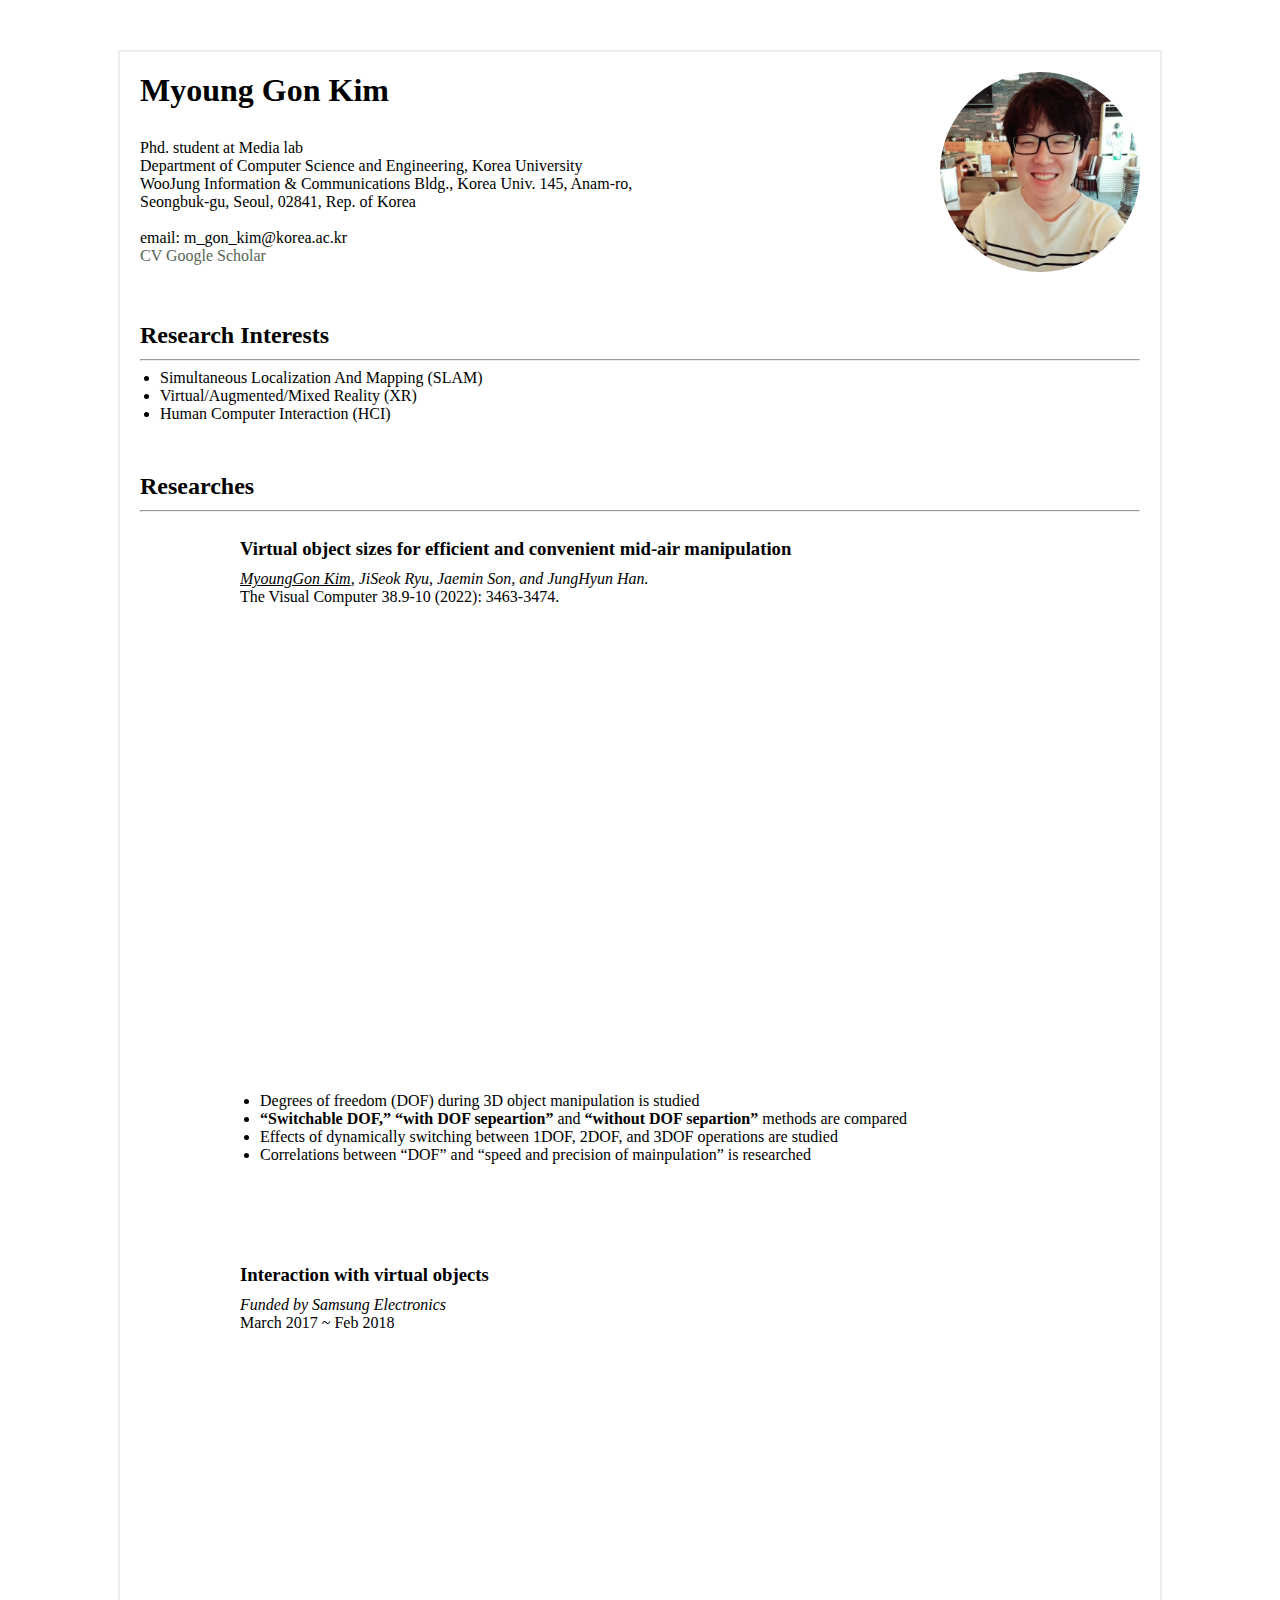
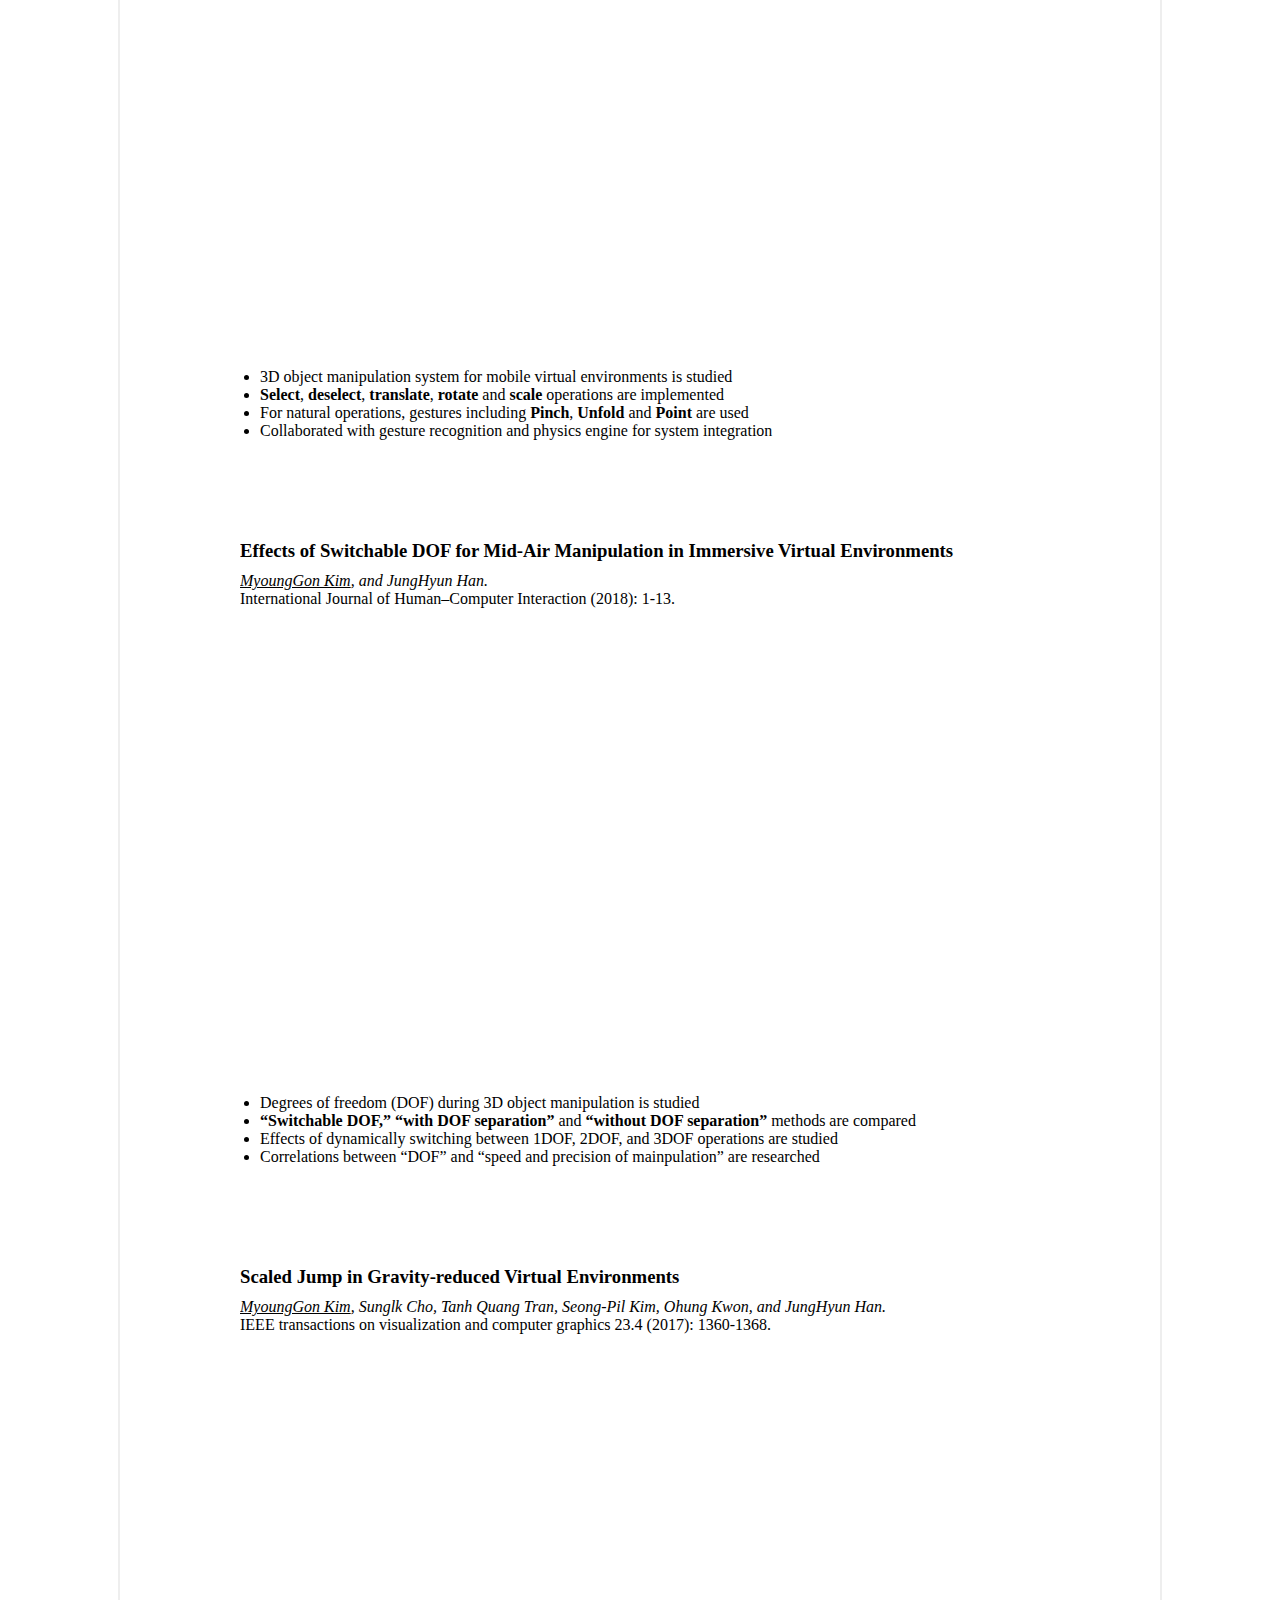
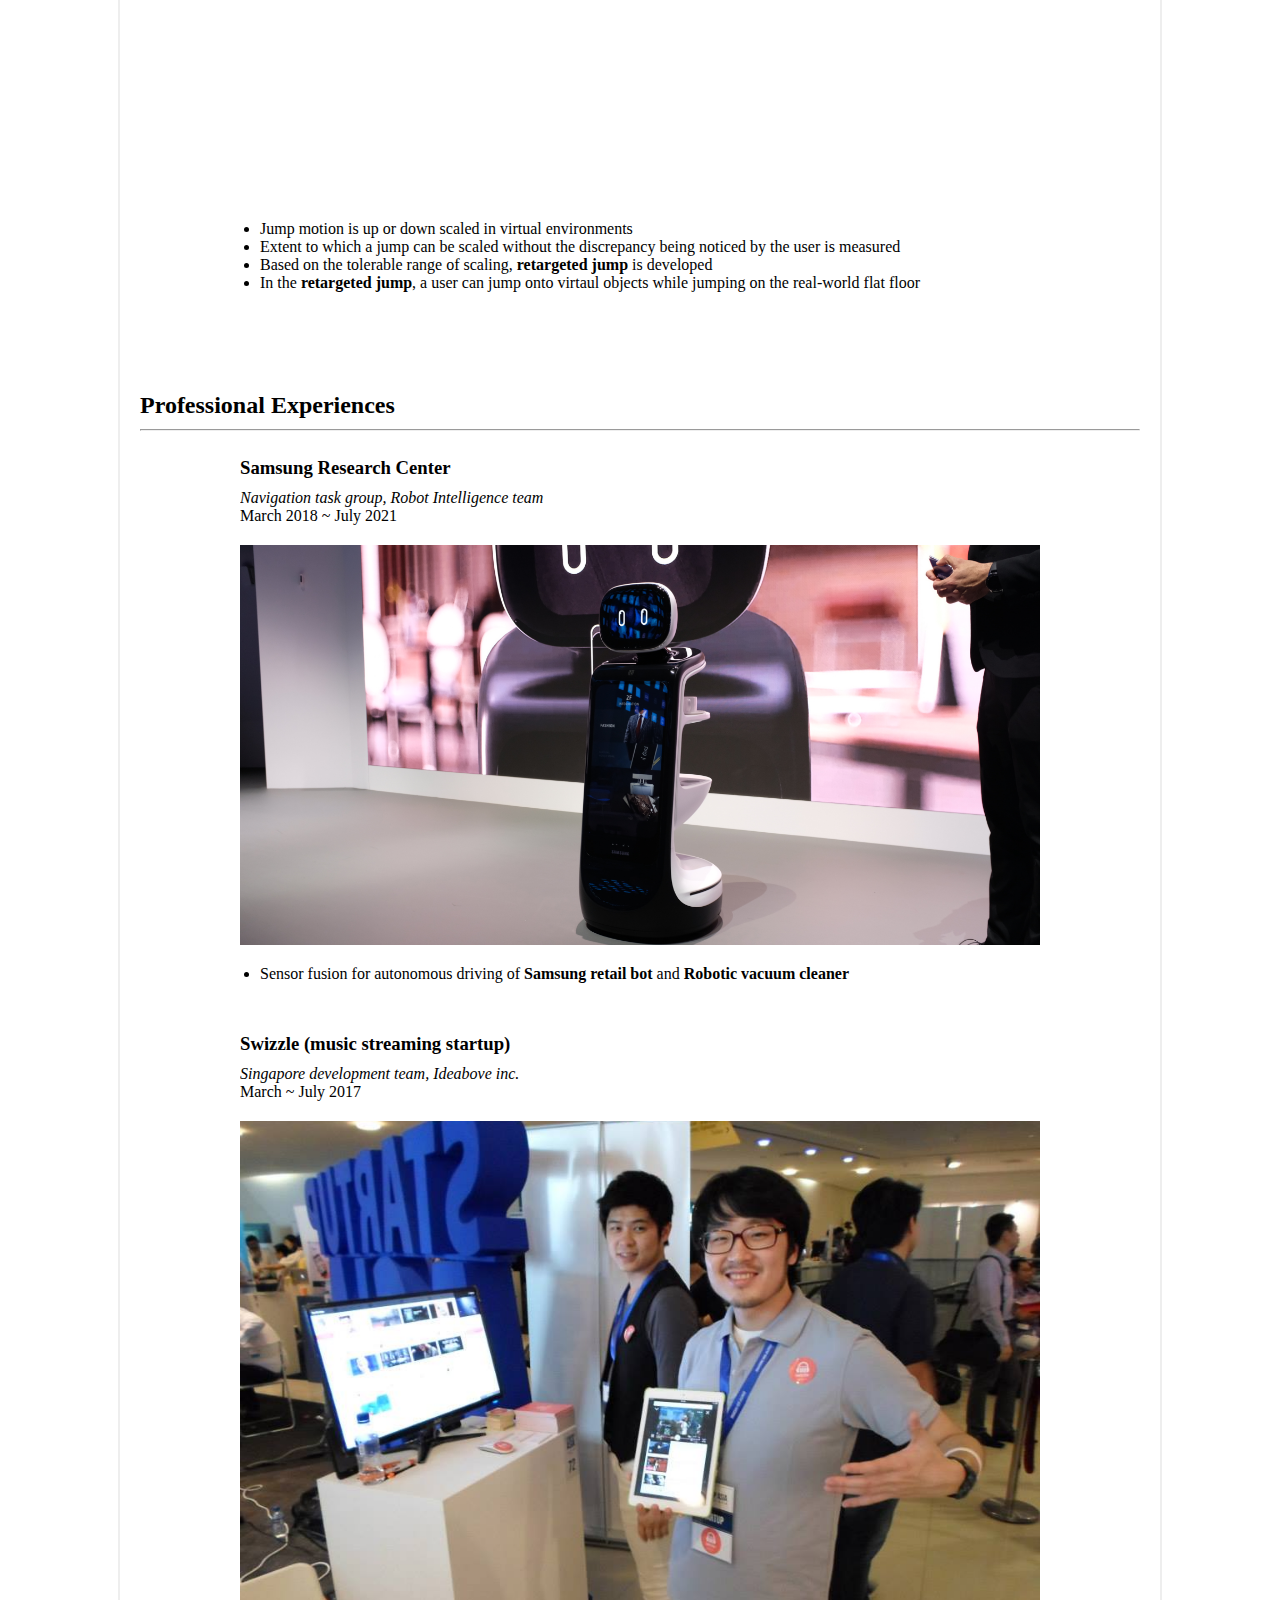
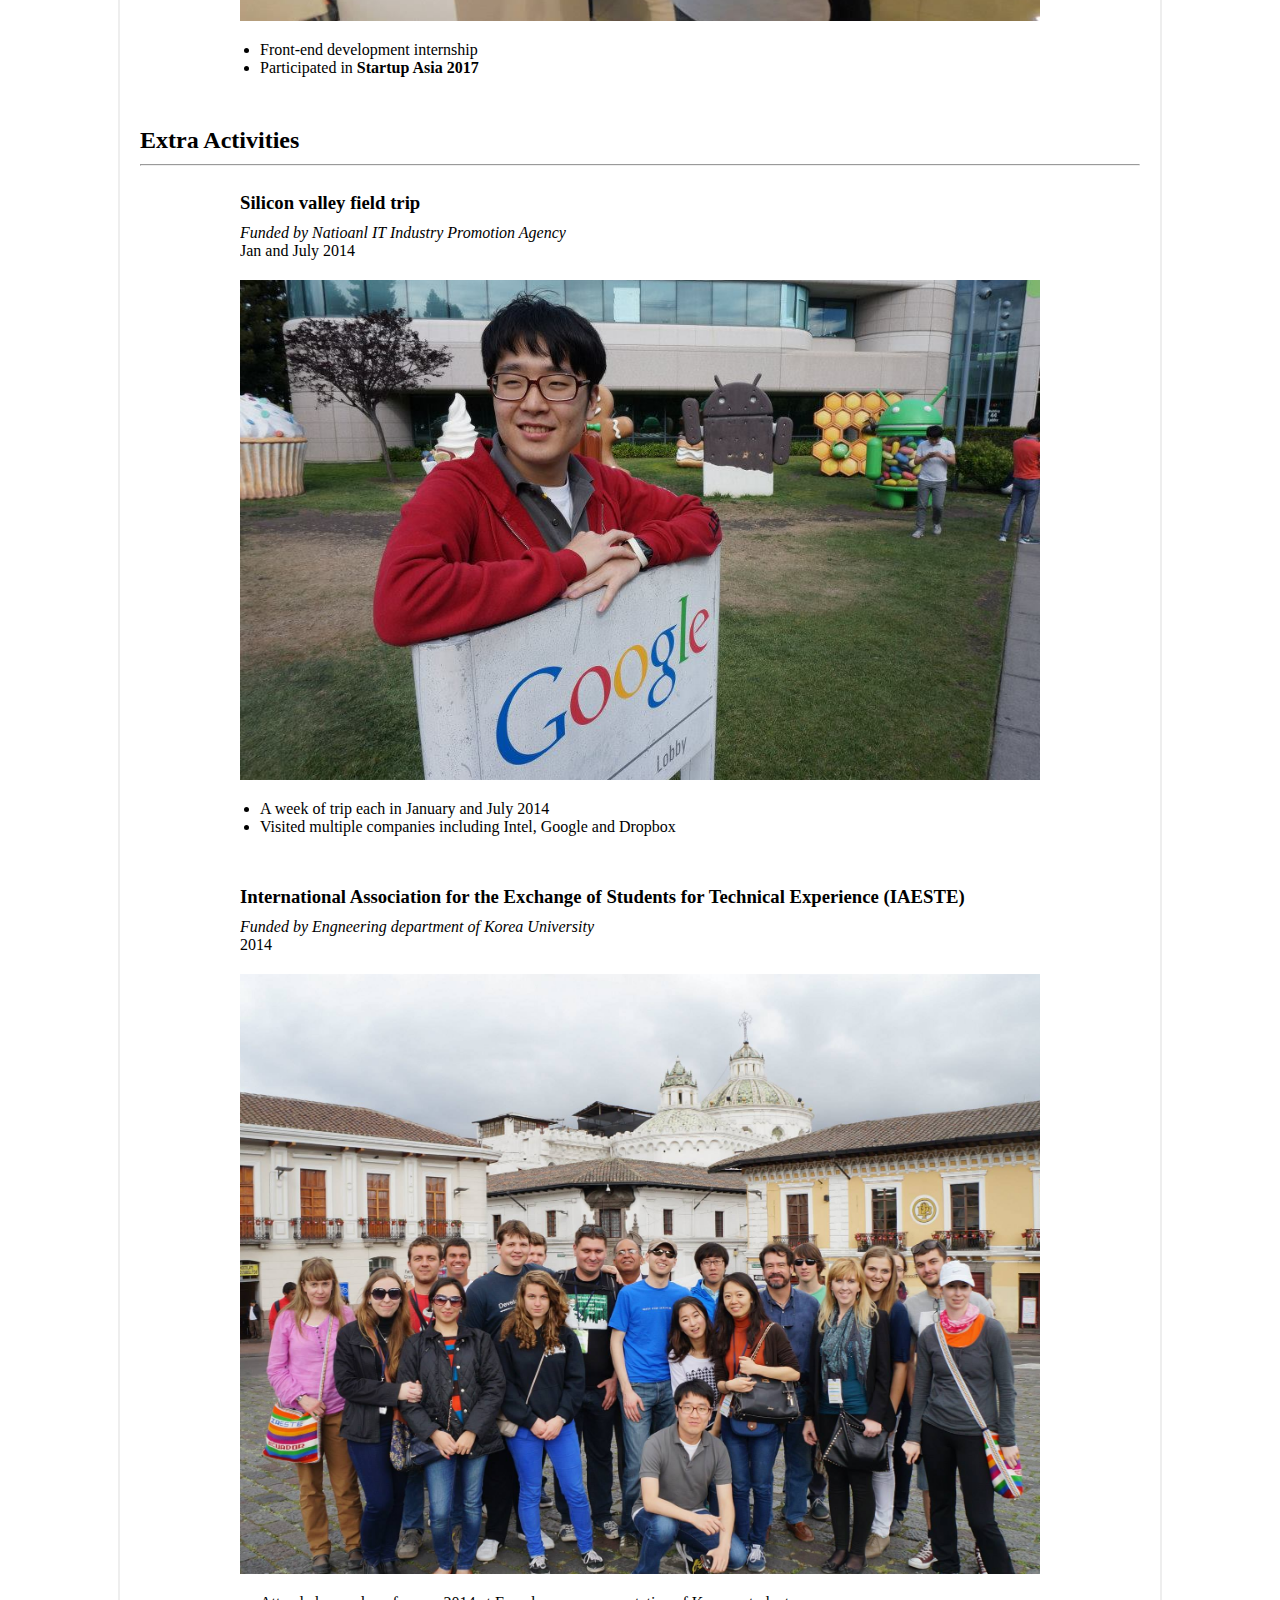
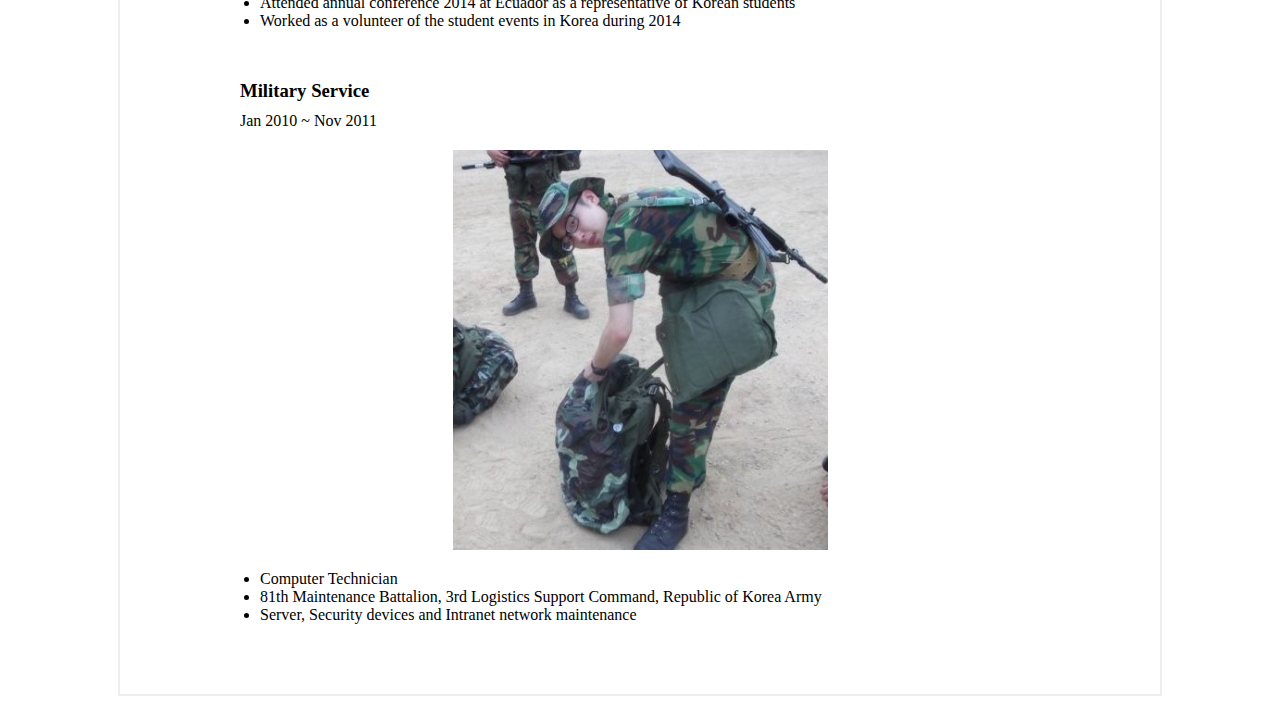
<file: index.html>
<!DOCTYPE html>
<html>

<head>

    <link rel="preload" href="style.css" as="style">
    <link rel="preload" href="https://ajax.googleapis.com/ajax/libs/jquery/1.11.3/jquery.min.js" as="script">
    <link rel="preload" href="index.js" as="script">


    <link rel="stylesheet" href="style.css">
    <script src="https://ajax.googleapis.com/ajax/libs/jquery/1.11.3/jquery.min.js"></script>
    <script type="text/javascript" src="index.js"></script>

    <meta http-equiv="Content-Type" content="text/html; charset=utf-8" />
    <meta name="viewport" content="width=device-width, initial-scale=1, minimum-scale=1, maximum-scale=1, user-scalable=no" />
    <title>m.gon.kim</title>

</head>

<body style="overflow-y:scroll;">

    <div class="wrapper ">
        <div class="contentWrapper profileWrapper">
            <div class="leftDiv profileInfo">
                <h1>Myoung Gon Kim</h1>
                Phd. student at Media lab<br>
                Department of Computer Science and Engineering, Korea University <br>
                WooJung Information & Communications Bldg., Korea Univ. 145, Anam-ro, Seongbuk-gu, Seoul, 02841, Rep. of Korea<br><br>
                email: m_gon_kim@korea.ac.kr<br> <a href='cv' target='_blank'>CV</a>
                <!-- Software engineer at<br> Navigation task group, Robot intelligence team, Samsung Research Center<br> 56th SeongChon street, SeoCho-gu, Seoul, Republic of Korea<br><br> email: m_gon_kim@korea.ac.kr<br> <a href='cv' target='_blank'>CV</a>, -->
                <a href='https://scholar.google.com/citations?user=AwOX9ocAAAAJ' target='_blank'>Google Scholar</a>
            </div>
            <div class="rightDiv profilePic">
                <img src='profilePic.png'>
            </div>
        </div>

        <div class="contentWrapper">
            <h2>Research Interests</h2>
            <hr>
            <li>Simultaneous Localization And Mapping (SLAM)</li>
            <li>Virtual/Augmented/Mixed Reality (XR)</li>
            <li>Human Computer Interaction (HCI)</li>
        </div>

        <div class="contentWrapper">
            <h2>Researches</h2>
            <hr><br>

            <div style='overflow-y: auto; width: 80%; margin:auto; margin-bottom: 100px;'>
                <div style=' width: 100%'>
                    <h3>Virtual object sizes for efficient and convenient mid-air manipulation </h3>
                    <i><u>MyoungGon Kim</u>, JiSeok Ryu, Jaemin Son, and JungHyun Han. </i><br> The Visual Computer 38.9-10 (2022): 3463-3474.<br><br>
                    <iframe width="800" height="450" align="center" src="https://www.youtube.com/embed/jpt2sIaqGV0" frameborder="0" allow="accelerometer; autoplay; encrypted-media; gyroscope; picture-in-picture" allowfullscreen></iframe><br><br>
                    <li>Degrees of freedom (DOF) during 3D object manipulation is studied</li>
                    <li><b>“Switchable DOF,” “with DOF sepeartion”</b> and <b>“without DOF separtion”</b> methods are compared</li>
                    <li>Effects of dynamically switching between 1DOF, 2DOF, and 3DOF operations are studied</li>
                    <li>Correlations between “DOF” and “speed and precision of mainpulation” is researched</li>

                </div>
            </div>
            <div style='overflow-y: auto; width: 80%; margin:auto; margin-bottom: 100px;'>
                <div style=' width: 100%'>
                    <h3>Interaction with virtual objects </h3>
                    <i>Funded by Samsung Electronics</i><br> March 2017 ~ Feb 2018<br><br>
                    <iframe width="800" height="600" align="center" src="https://www.youtube.com/embed/G2_xtwKLYoA" frameborder="0" allow="accelerometer; autoplay; encrypted-media; gyroscope; picture-in-picture" allowfullscreen></iframe><br><br>
                    <li>3D object manipulation system for mobile virtual environments is studied</li>
                    <li><b>Select</b>, <b>deselect</b>, <b>translate</b>, <b>rotate</b> and <b>scale</b> operations are implemented</li>
                    <li>For natural operations, gestures including <b>Pinch</b>, <b>Unfold</b> and <b>Point</b> are used</li>
                    <li>Collaborated with gesture recognition and physics engine for system integration</li>

                </div>
            </div>
            <div style='overflow-y: auto; width: 80%; margin:auto; margin-bottom: 100px;'>
                <div style=' width: 100%'>
                    <h3>Effects of Switchable DOF for Mid-Air Manipulation in Immersive Virtual Environments </h3>
                    <i><u>MyoungGon Kim</u>, and JungHyun Han. </i><br> International Journal of Human–Computer Interaction (2018): 1-13.<br><br>
                    <iframe width="800" height="450" align="center" src="https://www.youtube.com/embed/3Am4Rf2KD-I" frameborder="0" allow="accelerometer; autoplay; encrypted-media; gyroscope; picture-in-picture" allowfullscreen></iframe><br><br>
                    <li>Degrees of freedom (DOF) during 3D object manipulation is studied</li>
                    <li><b>“Switchable DOF,” “with DOF separation”</b> and <b>“without DOF separation”</b> methods are compared</li>
                    <li>Effects of dynamically switching between 1DOF, 2DOF, and 3DOF operations are studied</li>
                    <li>Correlations between “DOF” and “speed and precision of mainpulation” are researched</li>

                </div>
            </div>
            <div style='overflow-y: auto; width: 80%; margin:auto; margin-bottom: 100px;'>
                <div style=' width: 100%'>
                    <h3>Scaled Jump in Gravity-reduced Virtual Environments </h3>
                    <i><u>MyoungGon Kim</u>, Sunglk Cho, Tanh Quang Tran, Seong-Pil Kim, Ohung Kwon, and JungHyun Han. </i><br> IEEE transactions on visualization and computer graphics 23.4 (2017): 1360-1368.<br><br>
                    <iframe width="800" height="450" align="center" src="https://www.youtube.com/embed/4X_GZ1i90BE" frameborder="0" allow="accelerometer; autoplay; encrypted-media; gyroscope; picture-in-picture" allowfullscreen></iframe><br><br>
                    <li>Jump motion is up or down scaled in virtual environments</li>
                    <li>Extent to which a jump can be scaled without the discrepancy being noticed by the user is measured</li>
                    <li>Based on the tolerable range of scaling, <b>retargeted jump </b>is developed</li>
                    <li>In the <b>retargeted jump</b>, a user can jump onto virtaul objects while jumping on the real-world flat floor</li>
                </div>
            </div>
        </div>
        <div class="contentWrapper">
            <h2>Professional Experiences</h2>
            <hr><br>
            <div style='overflow-y: auto; width: 80%; margin:auto;margin-bottom: 50px;'>
                <div style=' width: 100%'>
                    <h3>Samsung Research Center </h3>
                    <i>Navigation task group, Robot Intelligence team</i><br> March 2018 ~ July 2021
                    <div style="height: 400px; width: 100%; margin:auto; margin-bottom: 20px; margin-top: 20px; background-image: url('pics/Samsung-Bot-Retail.jpg');  background-repeat: no-repeat; 
                    background-size: cover; background-position: center;">
                    </div>
                    <li>Sensor fusion for autonomous driving of <b>Samsung retail bot</b> and <b>Robotic vacuum cleaner</b></li>

                </div>
            </div>
            <div style='overflow-y: auto; width: 80%; margin:auto;margin-bottom: 50px;'>
                <div style=' width: 100%'>
                    <h3>Swizzle (music streaming startup)</h3>
                    <i>Singapore development team, Ideabove inc.</i><br> March ~ July 2017
                    <div style="height: 500px; width: 100%; margin:auto; margin-bottom: 20px; margin-top: 20px; background-image: url('pics/swizzle.jpg');  background-repeat: no-repeat; 
                        background-size: cover; background-position: center;">
                    </div>
                    <li>Front-end development internship</li>
                    <li>Participated in <b>Startup Asia 2017</b></li>

                </div>
            </div>

        </div>
        <div class="contentWrapper">
            <h2>Extra Activities</h2>
            <hr><br>
            <!-- <div style='overflow-y: auto; width: 80%; margin:auto;margin-bottom: 50px;'>
                <div style=' width: 100%'>
                    <h3>Book illustration</h3> March 2016~ March 2018
                    <div style="height: 500px; width: 100%; margin:auto; margin-bottom: 20px; margin-top: 20px; background-image: url('http://media.korea.ac.kr/books/covers/2/eng.jpg');  background-repeat: no-repeat; 
                            background-size: contain; background-position: center;">
                    </div>
                    <li>Illuststrations of the book, “Computer Graphics with OpenGL ES written by prof. JungHyun Han” are designed</li>

                </div>
            </div> -->
            <!-- <div style='overflow-y: auto; width: 80%; margin:auto;margin-bottom: 50px;'>
                <div style=' width: 100%'>
                    <h3>Undergraduate student project</h3>
                    <i>Computer Graphics term project</i><br> 2nd semester 2014<br><br>
                    <iframe width="800" height="450" align="center" src="https://www.youtube.com/embed/6gUBlU1426k" frameborder="0" allow="accelerometer; autoplay; encrypted-media; gyroscope; picture-in-picture" allowfullscreen></iframe>
                    <br><br>
                    <li>OpenGL based 1st person view shooting game </li>
                    <li>Go close to coins to pick them and throw coins to the dragon to kill it</li>
                    <li>Cylinder bounding volume is developed to implement coin collisons </li>

                </div>
            </div> -->
            <div style='overflow-y: auto; width: 80%; margin:auto;margin-bottom: 50px;'>
                <div style=' width: 100%'>
                    <h3>Silicon valley field trip</h3>
                    <i>Funded by Natioanl IT Industry Promotion Agency</i><br> Jan and July 2014
                    <div style="height: 500px; width: 100%; margin:auto; margin-bottom: 20px; margin-top: 20px; background-image: url('pics/silicon_valley.jpg');  background-repeat: no-repeat; 
                            background-size: cover; background-position: center;">
                    </div>
                    <li>A week of trip each in January and July 2014</li>
                    <li>Visited multiple companies including Intel, Google and Dropbox</li>

                </div>
            </div>
            <div style='overflow-y: auto; width: 80%; margin:auto;margin-bottom: 50px;'>
                <div style=' width: 100%'>
                    <h3>International Association for the Exchange of Students for Technical Experience (IAESTE)</h3>
                    <i>Funded by Engneering department of Korea University</i><br>2014
                    <div style="height: 600px; width: 100%; margin:auto; margin-bottom: 20px; margin-top: 20px; background-image: url('pics/IAESTE_1.jpg');  background-repeat: no-repeat; 
                                background-size: cover; background-position: center;" onmouseover="backgroundImg(this, 'pics/IAESTE_2.jpg');" onmouseout="backgroundImg(this, 'pics/IAESTE_1.jpg');">
                    </div>
                    <li>Attended annual conference 2014 at Ecuador as a representative of Korean students</li>
                    <li>Worked as a volunteer of the student events in Korea during 2014</li>

                </div>
            </div>

            <div style='overflow-y: auto; width: 80%; margin:auto;margin-bottom: 50px;'>
                <div style=' width: 100%'>
                    <h3>Military Service</h3> Jan 2010 ~ Nov 2011
                    <div style="height: 400px; width: 100%; margin:auto; margin-bottom: 20px; margin-top: 20px; background-image: url('pics/military01.jpg');  background-repeat: no-repeat; 
                                background-size: contain; background-position: center;" onmouseover="backgroundImg(this, 'pics/military02.jpg');" onmouseout="backgroundImg(this, 'pics/military01.jpg');">
                    </div>
                    <li>Computer Technician</li>
                    <li>81th Maintenance Battalion, 3rd Logistics Support Command, Republic of Korea Army</li>
                    <li>Server, Security devices and Intranet network maintenance</li>
                </div>
            </div>


        </div>

    </div>
</body>
<footer>

</footer>

</html>
</file>
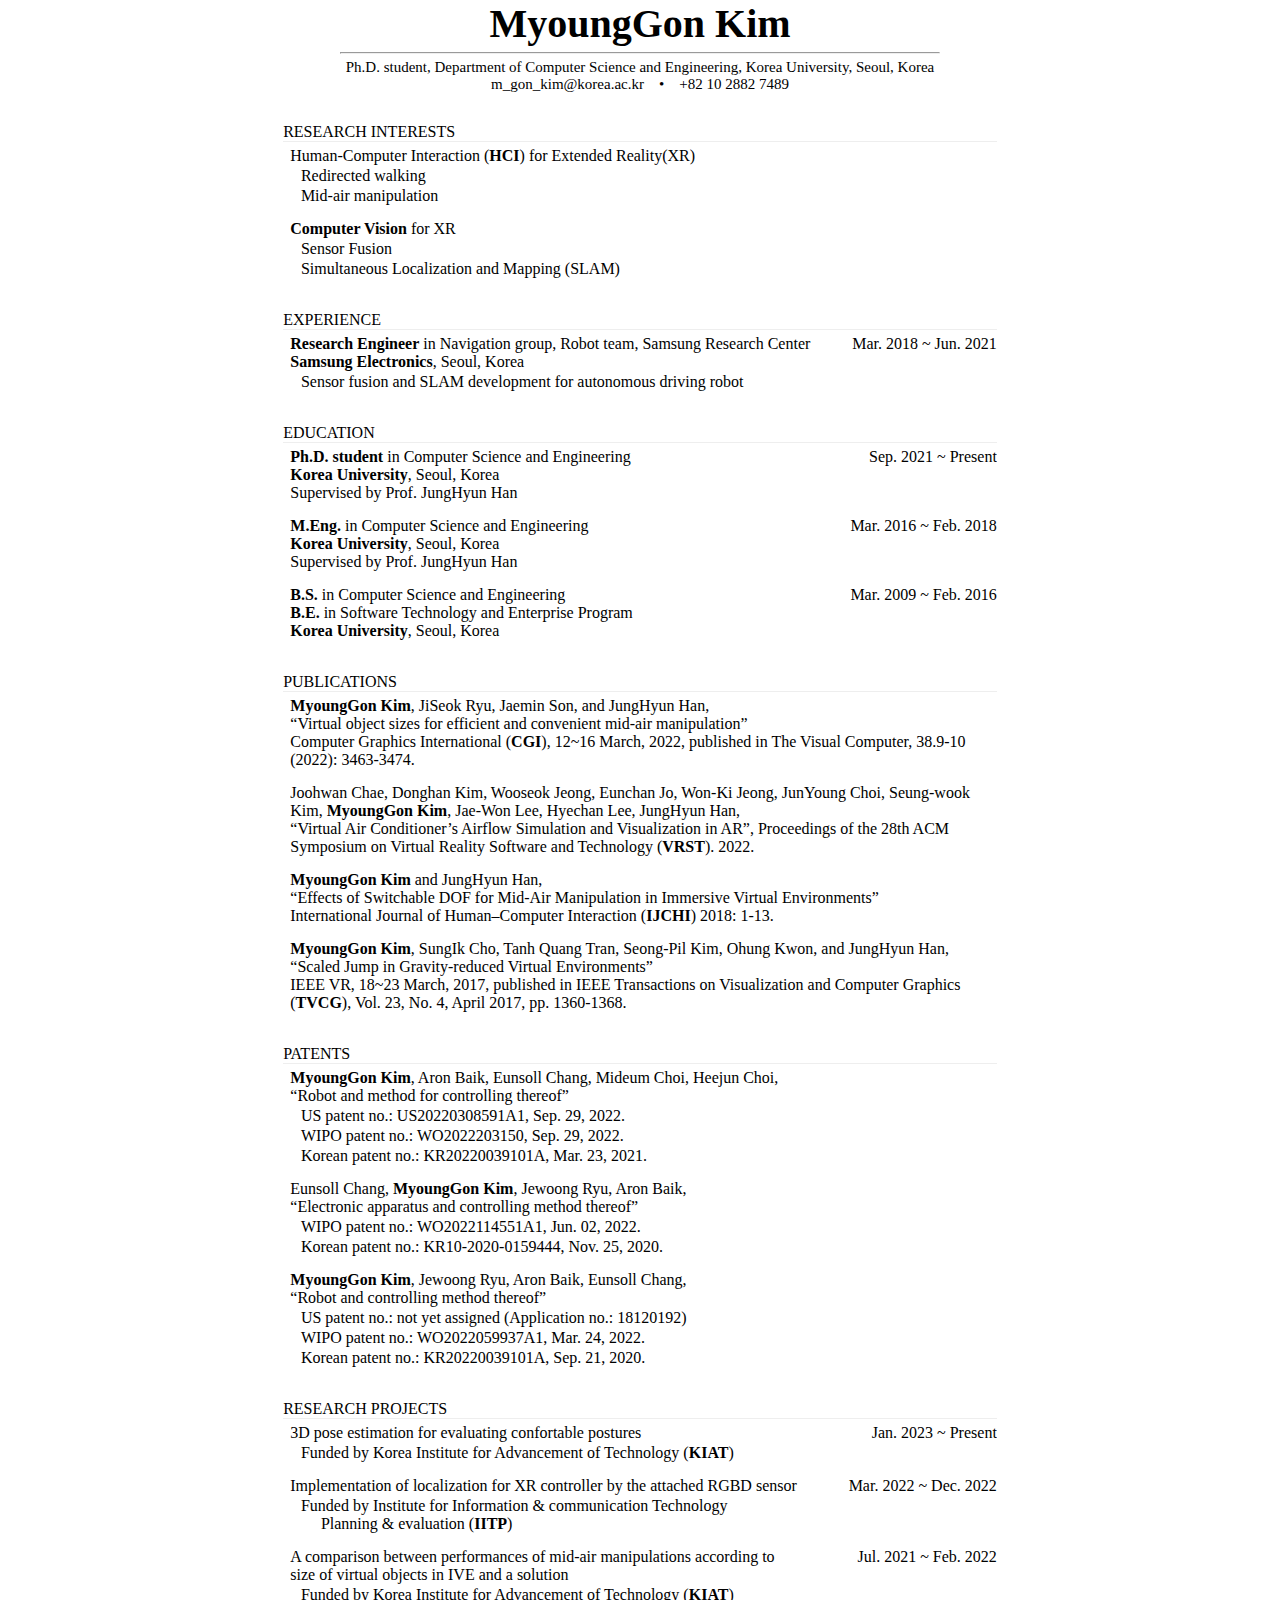
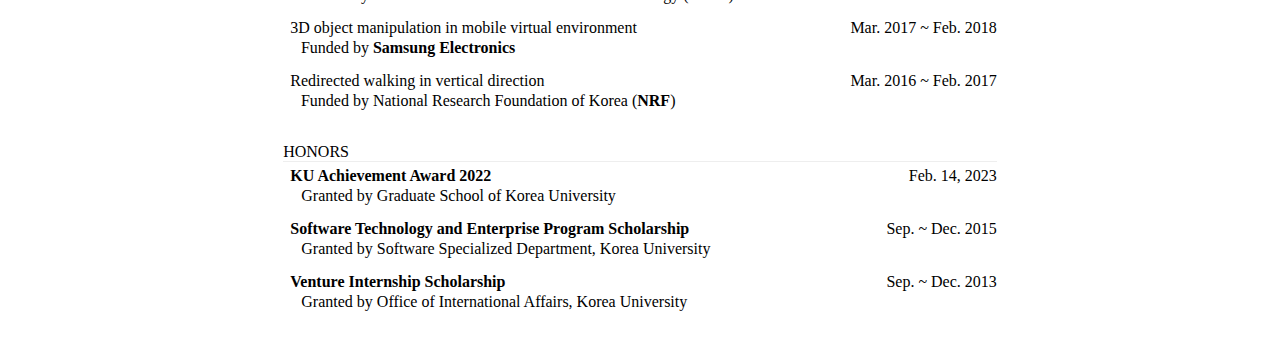
<file: cv/2023_google_fellowship/index.html>
<!DOCTYPE html>
<html>

<head>

    <link rel="preload" href="style.css" as="style">


    <link rel="stylesheet" href="style.css">

    <meta http-equiv="Content-Type" content="text/html; charset=utf-8" />
    <meta name="viewport" content="width=device-width, initial-scale=1, minimum-scale=1, maximum-scale=1, user-scalable=no" />
    <title>m.gon.kim</title>

</head>

<body style="overflow-y:scroll; margin-top:0px;">

    <div class="cvWrapper ">
        <div class=" cvName">
            <b>MyoungGon Kim</b>
            <hr>
            <div class="nameContact">Ph.D. student, Department of Computer Science and Engineering, Korea University, Seoul, Korea<br>m_gon_kim@korea.ac.kr&emsp;•&emsp;+82 10 2882 7489
            </div>
        </div>
        <div class='cvInfoWrapper'>
            <div class="cvInfoTitle">
                RESEARCH INTERESTS
            </div>
            <div class="cvInfoContentsWrapper">
                <div class="cvInfoContentsRow">
                    <div class="cvInfoContents">
                        Human-Computer Interaction (<b>HCI</b>) for Extended Reality(XR) 
                        <li>Redirected walking</li>
                        <li>Mid-air manipulation</li>
                    </div>
                </div>

                <div class="cvInfoContentsRow">
                    <div class="cvInfoContents">
                        <b>Computer Vision</b> for XR 
                        <li>Sensor Fusion</li>
                        <li>Simultaneous Localization and Mapping (SLAM)</li>
                    </div>
                </div>
            </div>
        </div>

        <div class='cvInfoWrapper'>
            <div class="cvInfoTitle">
                EXPERIENCE
            </div>
            <div class="cvInfoContentsWrapper">
                <div class="cvInfoContentsRow">
                    <div class="cvInfoContents">
                        <b>Research Engineer</b> in 
                        Navigation group, Robot team, Samsung Research Center <br></be>
                        <b>Samsung Electronics</b>, Seoul, Korea<br>                        
                        <li>Sensor fusion and SLAM development for autonomous driving robot</li>
                    </div>
                    <div class="cvInfoContentsDate">
                         Mar. 2018 ~ Jun. 2021
                    </div>
                </div>
            </div>
        </div>
        <div class='cvInfoWrapper'>
            <div class="cvInfoTitle">
                EDUCATION
            </div>
            <div class="cvInfoContentsWrapper">
                <div class="cvInfoContentsRow">
                    <div class="cvInfoContents">
                        <b>Ph.D. student</b> in Computer Science and Engineering<br>
                        <b>Korea University</b>, Seoul, Korea<br>
                        Supervised by Prof. JungHyun Han
                    </div>
                    <div class="cvInfoContentsDate">
                        Sep. 2021 ~ Present
                    </div>
                </div>
                <div class="cvInfoContentsRow">
                    <div class="cvInfoContents">
                        <b>M.Eng.</b> in Computer Science and Engineering<br>
                        <b>Korea University</b>, Seoul, Korea<br>
                        Supervised by Prof. JungHyun Han
                    </div>
                    <div class="cvInfoContentsDate">
                        Mar. 2016 ~ Feb. 2018
                    </div>
                </div>

                <div class="cvInfoContentsRow">
                    <div class="cvInfoContents">
                        <b>B.S.</b> in Computer Science and Engineering<br>
                        <b>B.E.</b> in Software Technology and Enterprise Program<br>
                        <b>Korea University</b>, Seoul, Korea<br>
                    </div>
                    <div class="cvInfoContentsDate">
                        Mar. 2009 ~ Feb. 2016
                    </div>
                </div>
            </div>

        </div>
        <div class='cvInfoWrapper'>
            <div class="cvInfoTitle">
                PUBLICATIONS
            </div>
            <div class="cvInfoContentsWrapper">
                             
                <div class="cvInfoContentsRow">
                    <b>MyoungGon Kim</b>, JiSeok Ryu, Jaemin Son, and JungHyun Han,<br>
                    “Virtual object sizes for efficient and convenient mid-air manipulation”<br> 
                    Computer Graphics International (<b>CGI</b>), 12~16 March, 2022, published in The Visual Computer, 38.9-10 (2022): 3463-3474.<br>
                    
                </div>
                <div class="cvInfoContentsRow">
                    Joohwan Chae, Donghan Kim, Wooseok Jeong, Eunchan Jo, Won-Ki Jeong, JunYoung Choi, Seung-wook Kim, <b>MyoungGon Kim</b>, Jae-Won Lee, Hyechan Lee, JungHyun Han, <br>
                    “Virtual Air Conditioner’s Airflow Simulation and Visualization in AR”, Proceedings of the 28th ACM Symposium on Virtual Reality Software and Technology (<b>VRST</b>). 2022.<br>
                </div>   
                <div class="cvInfoContentsRow">
                    <b>MyoungGon Kim</b> and JungHyun Han, <br>
                    “Effects of Switchable DOF for Mid-Air Manipulation in Immersive Virtual Environments”<br>
                    International Journal of Human–Computer Interaction (<b>IJCHI</b>) 2018: 1-13.<br>
                </div>
                <div class="cvInfoContentsRow">
                    <b>MyoungGon Kim</b>, SungIk Cho, Tanh Quang Tran, Seong-Pil Kim, Ohung Kwon, and JungHyun Han, <br>
                    “Scaled Jump in Gravity-reduced Virtual Environments” <br> IEEE VR, 18~23 March, 2017, published in IEEE Transactions on Visualization and Computer Graphics (<b>TVCG</b>), Vol. 23, No. 4, April 2017, pp. 1360-1368.<br>
                </div>
            </div>
        </div>
        <div class='cvInfoWrapper'>
            <div class="cvInfoTitle">
                PATENTS
            </div>
            <div class="cvInfoContentsWrapper">
                <div class="cvInfoContentsRow">
                    <div class="cvInfoContents">
                        <b>MyoungGon Kim</b>, Aron Baik, Eunsoll Chang, Mideum Choi, Heejun Choi,<br>
                        “Robot and method for controlling thereof”<br> 
                        <li>US patent no.: US20220308591A1, Sep. 29, 2022.</li> 
                        <li>WIPO patent no.: WO2022203150, Sep. 29, 2022.</li>
                        <li>Korean patent no.: KR20220039101A, Mar. 23, 2021.</li>
                    </div>  
                </div>  
                <div class="cvInfoContentsRow">
                    <div class="cvInfoContents">
                        Eunsoll Chang, <b>MyoungGon Kim</b>, Jewoong Ryu, Aron Baik,<br>
                        “Electronic apparatus and controlling method thereof” <br> 
                        <li>WIPO patent no.: WO2022114551A1, Jun. 02, 2022.</li>
                        <li>Korean patent no.: KR10-2020-0159444, Nov. 25, 2020.</li>
                    </div>
                </div>
                <div class="cvInfoContentsRow">
                    <div class="cvInfoContents">
                        <b>MyoungGon Kim</b>, Jewoong Ryu, Aron Baik, Eunsoll Chang,<br>
                        “Robot and controlling method thereof”<br>
                        <li>US patent no.: not yet assigned (Application no.: 18120192)</li>
                        <li>WIPO patent no.: WO2022059937A1, Mar. 24, 2022.</li>
                        <li>Korean patent no.: KR20220039101A, Sep. 21, 2020.</li>
                    </div>
                </div>

            </div>
        </div>
        <div class='cvInfoWrapper'>
            <div class="cvInfoTitle">
                RESEARCH PROJECTS
            </div>
            <div class="cvInfoContentsWrapper">
                <div class="cvInfoContentsRow">
                    <div class="cvInfoContents">
                        3D pose estimation for evaluating confortable postures
                        <li>Funded by Korea Institute for Advancement of Technology (<b>KIAT</b>)</li>
                    </div>
                    <div class="cvInfoContentsDate">
                        Jan. 2023 ~ Present
                    </div>
                </div>

                <div class="cvInfoContentsRow">
                    <div class="cvInfoContents">
                        Implementation of localization for XR controller by the attached RGBD sensor
                        <li>Funded by Institute for Information & communication Technology<br>&nbsp;&nbsp;&nbsp;&nbsp;&nbsp;Planning & evaluation (<b>IITP</b>)</li>
                    </div>
                    <div class="cvInfoContentsDate">
                        Mar. 2022 ~ Dec. 2022
                    </div>
                </div>

                <div class="cvInfoContentsRow">
                    <div class="cvInfoContents">
                        A comparison between performances of mid-air manipulations according to<br>size of virtual objects in IVE and a solution
                        <li>Funded by Korea Institute for Advancement of Technology (<b>KIAT</b>)</li>
                    </div>
                    <div class="cvInfoContentsDate">
                        Jul. 2021 ~ Feb. 2022
                    </div>
                </div>


                <div class="cvInfoContentsRow">
                    <div class="cvInfoContents">
                        3D object manipulation in mobile virtual environment
                        <li>Funded by <b>Samsung Electronics</b></li>
                    </div>
                    <div class="cvInfoContentsDate">
                        Mar. 2017 ~ Feb. 2018
                    </div>
                </div>

                <div class="cvInfoContentsRow">
                    <div class="cvInfoContents">
                        Redirected walking in vertical direction
                        <li>Funded by National Research Foundation of Korea (<b>NRF</b>)</li>
                    </div>
                    <div class="cvInfoContentsDate">
                        Mar. 2016 ~ Feb. 2017
                    </div>
                </div>
            </div>
        </div>

        <div class='cvInfoWrapper'>
            <div class="cvInfoTitle">
                HONORS
            </div>
            <div class="cvInfoContentsWrapper">
                <div class="cvInfoContentsRow scholarship">
                    <div class="cvInfoContents">
                        <b>KU Achievement Award 2022</b>
                        <li>Granted by Graduate School of Korea University</li>
                    </div>
                    <div class="cvInfoContentsDate">
                        Feb. 14, 2023
                    </div>
                </div>
                <div class="cvInfoContentsRow scholarship">
                    <div class="cvInfoContents">
                        <b>Software Technology and Enterprise Program Scholarship</b>
                        <li>Granted by Software Specialized Department, Korea University</li>
                    </div>
                    <div class="cvInfoContentsDate">
                        Sep. ~ Dec. 2015
                    </div>
                </div>
                <div class="cvInfoContentsRow scholarship">
                    <div class="cvInfoContents">
                        <b>Venture Internship Scholarship</b>
                        <li>Granted by Office of International Affairs, Korea University</li>
                    </div>
                    <div class="cvInfoContentsDate">
                        Sep. ~ Dec. 2013
                    </div>
                </div>

            </div>
        </div>

    </div>
</body>
<footer>

</footer>

</html>
</file>
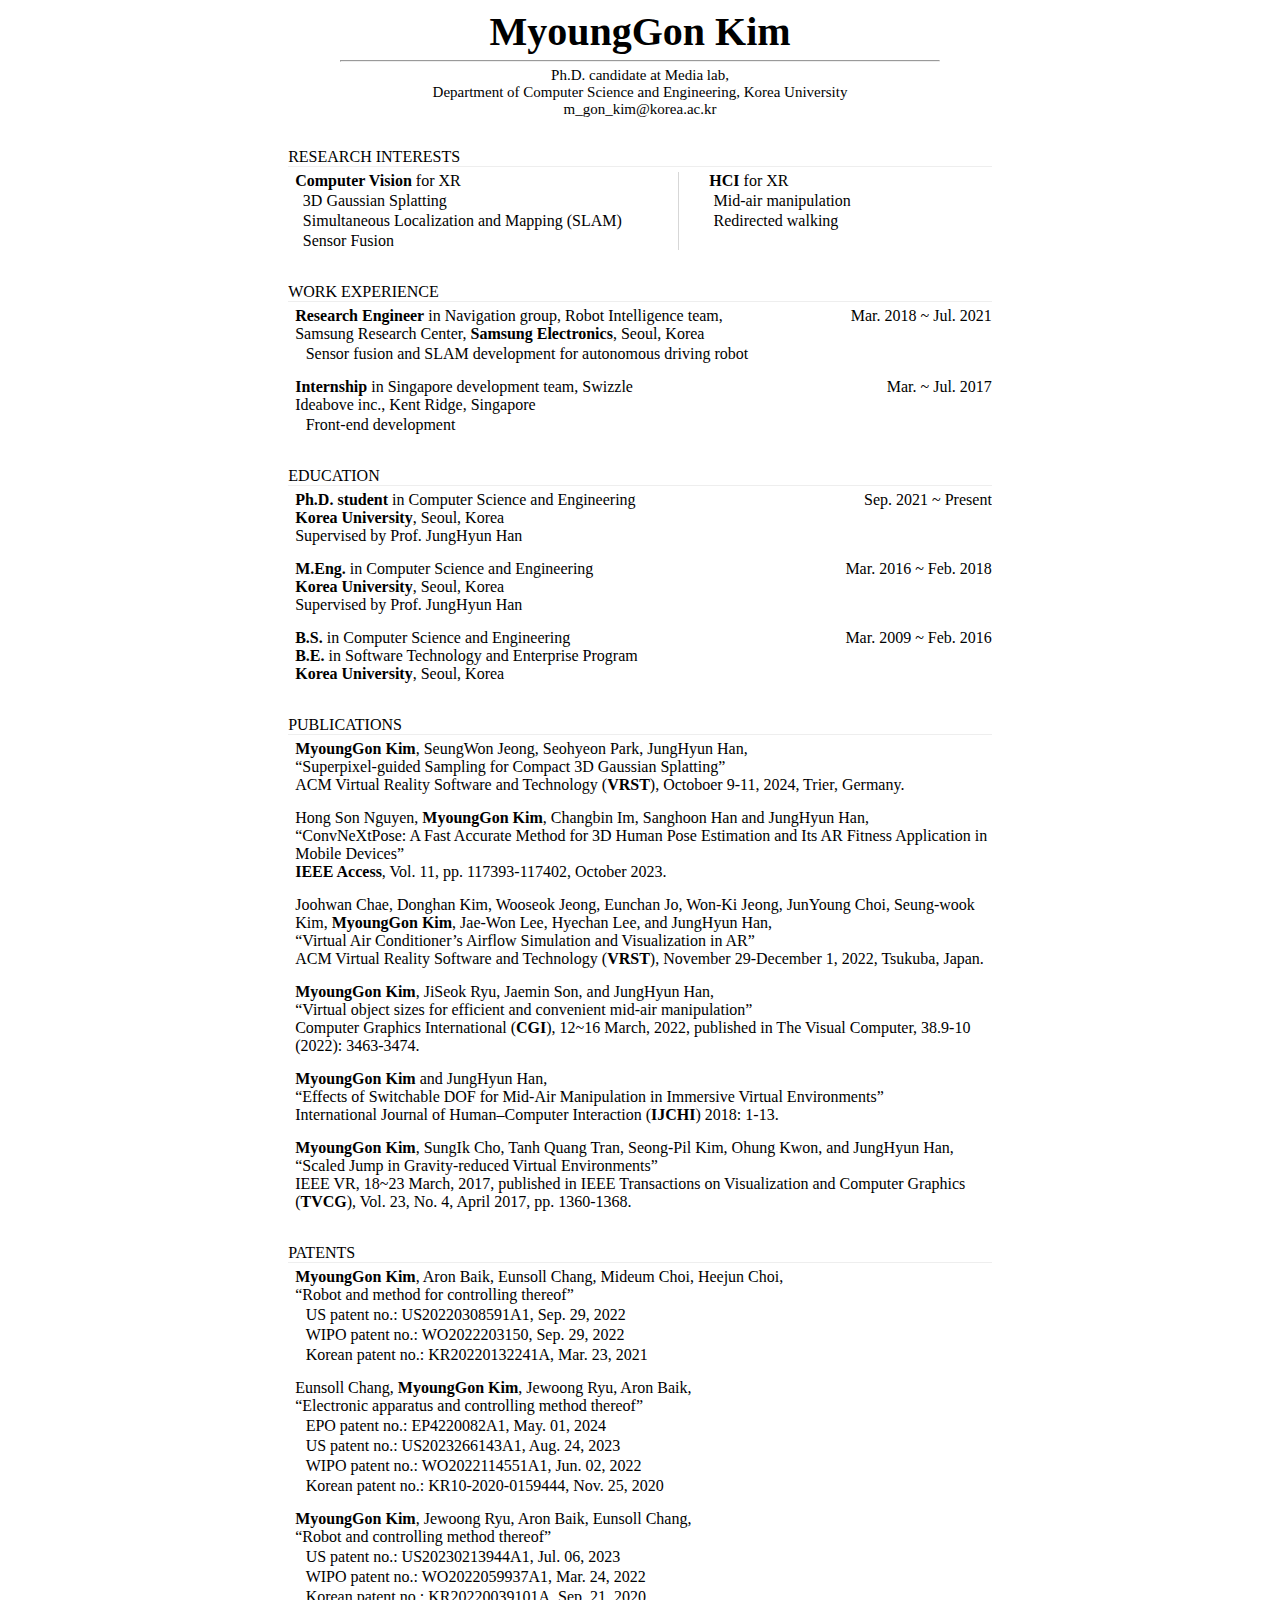
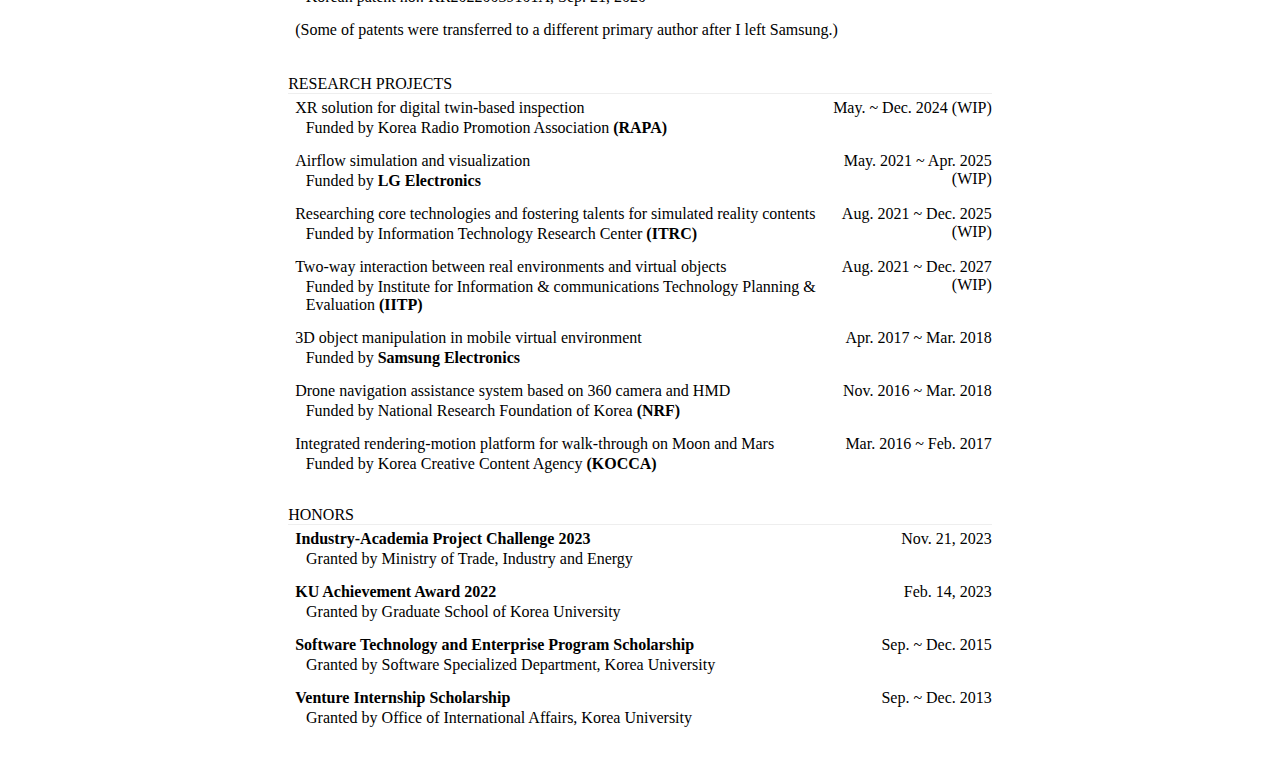
<file: cv/2024/index.html>
<!DOCTYPE html>
<html>

<head>

    <link rel="preload" href="style.css" as="style">


    <link rel="stylesheet" href="style.css">

    <meta http-equiv="Content-Type" content="text/html; charset=utf-8" />
    <meta name="viewport" content="width=device-width, initial-scale=1, minimum-scale=1, maximum-scale=1, user-scalable=no" />
    <title>m.gon.kim</title>

</head>

<body style="overflow-y:scroll;">

    <div class="cvWrapper ">
        <div class=" cvName">
            <b>MyoungGon Kim</b>
            <hr>
            <div class="nameContact">Ph.D. candidate at Media lab,<br>
                Department of Computer Science and Engineering, Korea University<br>
                m_gon_kim@korea.ac.kr
            </div>
        </div>
        <div class='cvInfoWrapper'>
            <div class="cvInfoTitle">
                RESEARCH INTERESTS
            </div>

            <div class="cvInfoContentsWrapper">
                <div class="cvInfoContentsRow" style = 'width: 55%; float:left; border-right: 1px solid #D7D7D7;'>
                    <div class="cvInfoContents" style = 'width: 100%;'>
                        <b>Computer Vision</b> for XR 
                        <li>3D Gaussian Splatting</li>
                        <li>Simultaneous Localization and Mapping (SLAM)</li>
                        <li>Sensor Fusion</li>
                    </div>
                </div>
                <div class="cvInfoContentsRow" style = 'margin-left:30px; width: 30%; float:left;'>
                    <div class="cvInfoContents" style = 'width: 100%;'>
                        <b>HCI</b> for XR
                        <li>Mid-air manipulation</li>
                        <li>Redirected walking</li>
                    </div>
                </div>
            </div>
        </div>

        <div class='cvInfoWrapper'>
            <div class="cvInfoTitle">
                WORK EXPERIENCE
            </div>
            <div class="cvInfoContentsWrapper">
                <div class="cvInfoContentsRow">
                    <div class="cvInfoContents">
                        <b>Research Engineer</b> in 
                        Navigation group, Robot Intelligence team, <br>
                        Samsung Research Center, <b>Samsung Electronics</b>, Seoul, Korea<br>                        
                        <li>Sensor fusion and SLAM development for autonomous driving robot</li>
                    </div>
                    <div class="cvInfoContentsDate">
                         Mar. 2018 ~ Jul. 2021
                    </div>
                </div>
            </div>
            <div class="cvInfoContentsWrapper">
                <div class="cvInfoContentsRow">
                    <div class="cvInfoContents">
                        <b>Internship</b> in 
                        Singapore development team, Swizzle<br>
                        Ideabove inc., Kent Ridge, Singapore<br>                 
                        <li>Front-end development</li>
                    </div>
                    <div class="cvInfoContentsDate">
                         Mar. ~ Jul. 2017
                    </div>
                </div>
            </div>
        </div>
        <div class='cvInfoWrapper'>
            <div class="cvInfoTitle">
                EDUCATION
            </div>
            <div class="cvInfoContentsWrapper">
                <div class="cvInfoContentsRow">
                    <div class="cvInfoContents">
                        <b>Ph.D. student</b> in Computer Science and Engineering<br>
                        <b>Korea University</b>, Seoul, Korea<br>
                        Supervised by Prof. JungHyun Han
                    </div>
                    <div class="cvInfoContentsDate">
                        Sep. 2021 ~ Present
                    </div>
                </div>
                <div class="cvInfoContentsRow">
                    <div class="cvInfoContents">
                        <b>M.Eng.</b> in Computer Science and Engineering<br>
                        <b>Korea University</b>, Seoul, Korea<br>
                        Supervised by Prof. JungHyun Han
                    </div>
                    <div class="cvInfoContentsDate">
                        Mar. 2016 ~ Feb. 2018
                    </div>
                </div>

                <div class="cvInfoContentsRow">
                    <div class="cvInfoContents">
                        <b>B.S.</b> in Computer Science and Engineering<br>
                        <b>B.E.</b> in Software Technology and Enterprise Program<br>
                        <b>Korea University</b>, Seoul, Korea<br>
                    </div>
                    <div class="cvInfoContentsDate">
                        Mar. 2009 ~ Feb. 2016
                    </div>
                </div>
            </div>

        </div>
        <div class='cvInfoWrapper'>
            <div class="cvInfoTitle">
                PUBLICATIONS
            </div>
            <div class="cvInfoContentsWrapper">
                <div class="cvInfoContentsRow">
                    <b>MyoungGon Kim</b>, SeungWon Jeong, Seohyeon Park, JungHyun Han,<br>
                    “Superpixel-guided Sampling for Compact 3D Gaussian Splatting”<br> 
                    ACM Virtual Reality Software and Technology (<b>VRST</b>), Octoboer 9-11, 2024, Trier, Germany.<br>                    
                </div>
                <div class="cvInfoContentsRow">
                    Hong Son Nguyen, <b>MyoungGon Kim</b>, Changbin Im, Sanghoon Han and JungHyun Han,<br>
                    “ConvNeXtPose: A Fast Accurate Method for 3D Human Pose Estimation and Its AR Fitness Application in Mobile Devices”<br> 
                    <b> IEEE Access</b>, Vol. 11, pp. 117393-117402, October 2023.<br>
                </div>
                <div class="cvInfoContentsRow">
                    Joohwan Chae, Donghan Kim, Wooseok Jeong, Eunchan Jo, Won-Ki Jeong, JunYoung Choi, Seung-wook Kim, <b>MyoungGon Kim</b>,  Jae-Won Lee, Hyechan Lee, and JungHyun Han,<br>
                    “Virtual Air Conditioner’s Airflow Simulation and Visualization in AR”<br> 
                    ACM Virtual Reality Software and Technology (<b>VRST</b>), November 29-December 1, 2022, Tsukuba, Japan.<br>
                </div>
                <div class="cvInfoContentsRow">
                    <b>MyoungGon Kim</b>, JiSeok Ryu, Jaemin Son, and JungHyun Han,<br>
                    “Virtual object sizes for efficient and convenient mid-air manipulation”<br> 
                    Computer Graphics International (<b>CGI</b>), 12~16 March, 2022, published in The Visual Computer, 38.9-10 (2022): 3463-3474.<br>
                </div>
                <div class="cvInfoContentsRow">
                    <b>MyoungGon Kim</b> and JungHyun Han, <br>
                    “Effects of Switchable DOF for Mid-Air Manipulation in Immersive Virtual Environments”<br>
                    International Journal of Human–Computer Interaction (<b>IJCHI</b>) 2018: 1-13.<br>
                </div>
                <div class="cvInfoContentsRow">
                    <b>MyoungGon Kim</b>, SungIk Cho, Tanh Quang Tran, Seong-Pil Kim, Ohung Kwon, and JungHyun Han, <br>
                    “Scaled Jump in Gravity-reduced Virtual Environments” <br> IEEE VR, 18~23 March, 2017, published in IEEE Transactions on Visualization and Computer Graphics (<b>TVCG</b>), Vol. 23, No. 4, April 2017, pp. 1360-1368.<br>
                </div>
            </div>
        </div>
        <div class='cvInfoWrapper'>
            <div class="cvInfoTitle">
                PATENTS
            </div>
            <div class="cvInfoContentsWrapper">
                <div class="cvInfoContentsRow">
                    <div class="cvInfoContents">
                        <b>MyoungGon Kim</b>, Aron Baik, Eunsoll Chang, Mideum Choi, Heejun Choi,<br>
                        “Robot and method for controlling thereof”<br> 
                        <li>US patent no.: US20220308591A1, Sep. 29, 2022</li> 
                        <li>WIPO patent no.: WO2022203150, Sep. 29, 2022</li>
                        <li>Korean patent no.: KR20220132241A, Mar. 23, 2021</li>
                    </div>  
                </div>  
                <div class="cvInfoContentsRow">
                    <div class="cvInfoContents">
                        Eunsoll Chang, <b>MyoungGon Kim</b>, Jewoong Ryu, Aron Baik,<br>
                        “Electronic apparatus and controlling method thereof” <br> 
                        <li>EPO patent no.: EP4220082A1, May. 01, 2024</li>
                        <li>US patent no.: US2023266143A1, Aug. 24, 2023</li>
                        <li>WIPO patent no.: WO2022114551A1, Jun. 02, 2022</li>
                        <li>Korean patent no.: KR10-2020-0159444, Nov. 25, 2020</li>
                    </div>
                </div>
                <div class="cvInfoContentsRow">
                    <div class="cvInfoContents">
                        <b>MyoungGon Kim</b>, Jewoong Ryu, Aron Baik, Eunsoll Chang,<br>
                        “Robot and controlling method thereof”<br>
                        <li>US patent no.: US20230213944A1, Jul. 06, 2023</li>
                        <li>WIPO patent no.: WO2022059937A1, Mar. 24, 2022</li>
                        <li>Korean patent no.: KR20220039101A, Sep. 21, 2020</li>
                    </div>
                </div>
                (Some of patents were transferred to a different primary author after I left Samsung.)
                <br>
                <br>

            </div>
        </div>
        <div class='cvInfoWrapper'>
            <div class="cvInfoTitle">
                RESEARCH PROJECTS
            </div>
            <div class="cvInfoContentsWrapper">
                <div class="cvInfoContentsRow">
                    <div class="cvInfoContents">
                        XR solution for digital twin-based inspection
                        <li>Funded by Korea Radio Promotion Association <b>(RAPA)</b></li>
                    </div>
                    <div class="cvInfoContentsDate">
                        May. ~ Dec. 2024 (WIP)
                    </div>
                </div>
                <div class="cvInfoContentsRow">
                    <div class="cvInfoContents">
                        Airflow simulation and visualization
                        <li>Funded by <b>LG Electronics</b></li>
                    </div>
                    <div class="cvInfoContentsDate">
                        May. 2021 ~ Apr. 2025 (WIP)
                    </div>
                </div>
                <div class="cvInfoContentsRow">
                    <div class="cvInfoContents">
                        Researching core technologies and fostering talents for simulated reality contents
                        <li>Funded by Information Technology Research Center <b>(ITRC)</b></li>
                    </div>
                    <div class="cvInfoContentsDate">
                        Aug. 2021 ~ Dec. 2025 (WIP)
                    </div>
                </div>
                <div class="cvInfoContentsRow">
                    <div class="cvInfoContents">
                        Two-way interaction between real environments and virtual objects
                        <li>Funded by Institute for Information & communications Technology Planning & Evaluation <b>(IITP)</b></li>
                    </div>
                    <div class="cvInfoContentsDate">
                        Aug. 2021 ~ Dec. 2027 (WIP)
                    </div>
                </div>
                <div class="cvInfoContentsRow">
                    <div class="cvInfoContents">
                        3D object manipulation in mobile virtual environment
                        <li>Funded by <b>Samsung Electronics</b></li>
                    </div>
                    <div class="cvInfoContentsDate">
                        Apr. 2017 ~ Mar. 2018
                    </div>
                </div>
                <div class="cvInfoContentsRow">
                    <div class="cvInfoContents">
                        Drone navigation assistance system based on 360 camera and HMD
                        <li>Funded by National Research Foundation of Korea <b>(NRF)</b></li>
                    </div>
                    <div class="cvInfoContentsDate">
                        Nov. 2016 ~ Mar. 2018
                    </div>
                </div>

                <div class="cvInfoContentsRow">
                    <div class="cvInfoContents">
                        Integrated rendering-motion platform for walk-through on Moon and Mars

                        <li>Funded by Korea Creative Content Agency <b>(KOCCA)</b></li>
                    </div>
                    <div class="cvInfoContentsDate">
                        Mar. 2016 ~ Feb. 2017
                    </div>
                </div>
            </div>
        </div>

        <div class='cvInfoWrapper'>
            <div class="cvInfoTitle">
                HONORS
            </div>
            <div class="cvInfoContentsWrapper">
                <div class="cvInfoContentsRow scholarship">
                    <div class="cvInfoContents">
                        <b>Industry-Academia Project Challenge 2023</b>
                        <li>Granted by Ministry of Trade, Industry and Energy</li>
                    </div>
                    <div class="cvInfoContentsDate">
                        Nov. 21, 2023
                    </div>
                </div>
                <div class="cvInfoContentsRow scholarship">
                    <div class="cvInfoContents">
                        <b>KU Achievement Award 2022</b>
                        <li>Granted by Graduate School of Korea University</li>
                    </div>
                    <div class="cvInfoContentsDate">
                        Feb. 14, 2023
                    </div>
                </div>
                <div class="cvInfoContentsRow scholarship">
                    <div class="cvInfoContents">
                        <b>Software Technology and Enterprise Program Scholarship</b>
                        <li>Granted by Software Specialized Department, Korea University</li>
                    </div>
                    <div class="cvInfoContentsDate">
                        Sep. ~ Dec. 2015
                    </div>
                </div>
                <div class="cvInfoContentsRow scholarship">
                    <div class="cvInfoContents">
                        <b>Venture Internship Scholarship</b>
                        <li>Granted by Office of International Affairs, Korea University</li>
                    </div>
                    <div class="cvInfoContentsDate">
                        Sep. ~ Dec. 2013
                    </div>
                </div>

            </div>
        </div>

    </div>
</body>
<footer>

</footer>

</html>
</file>
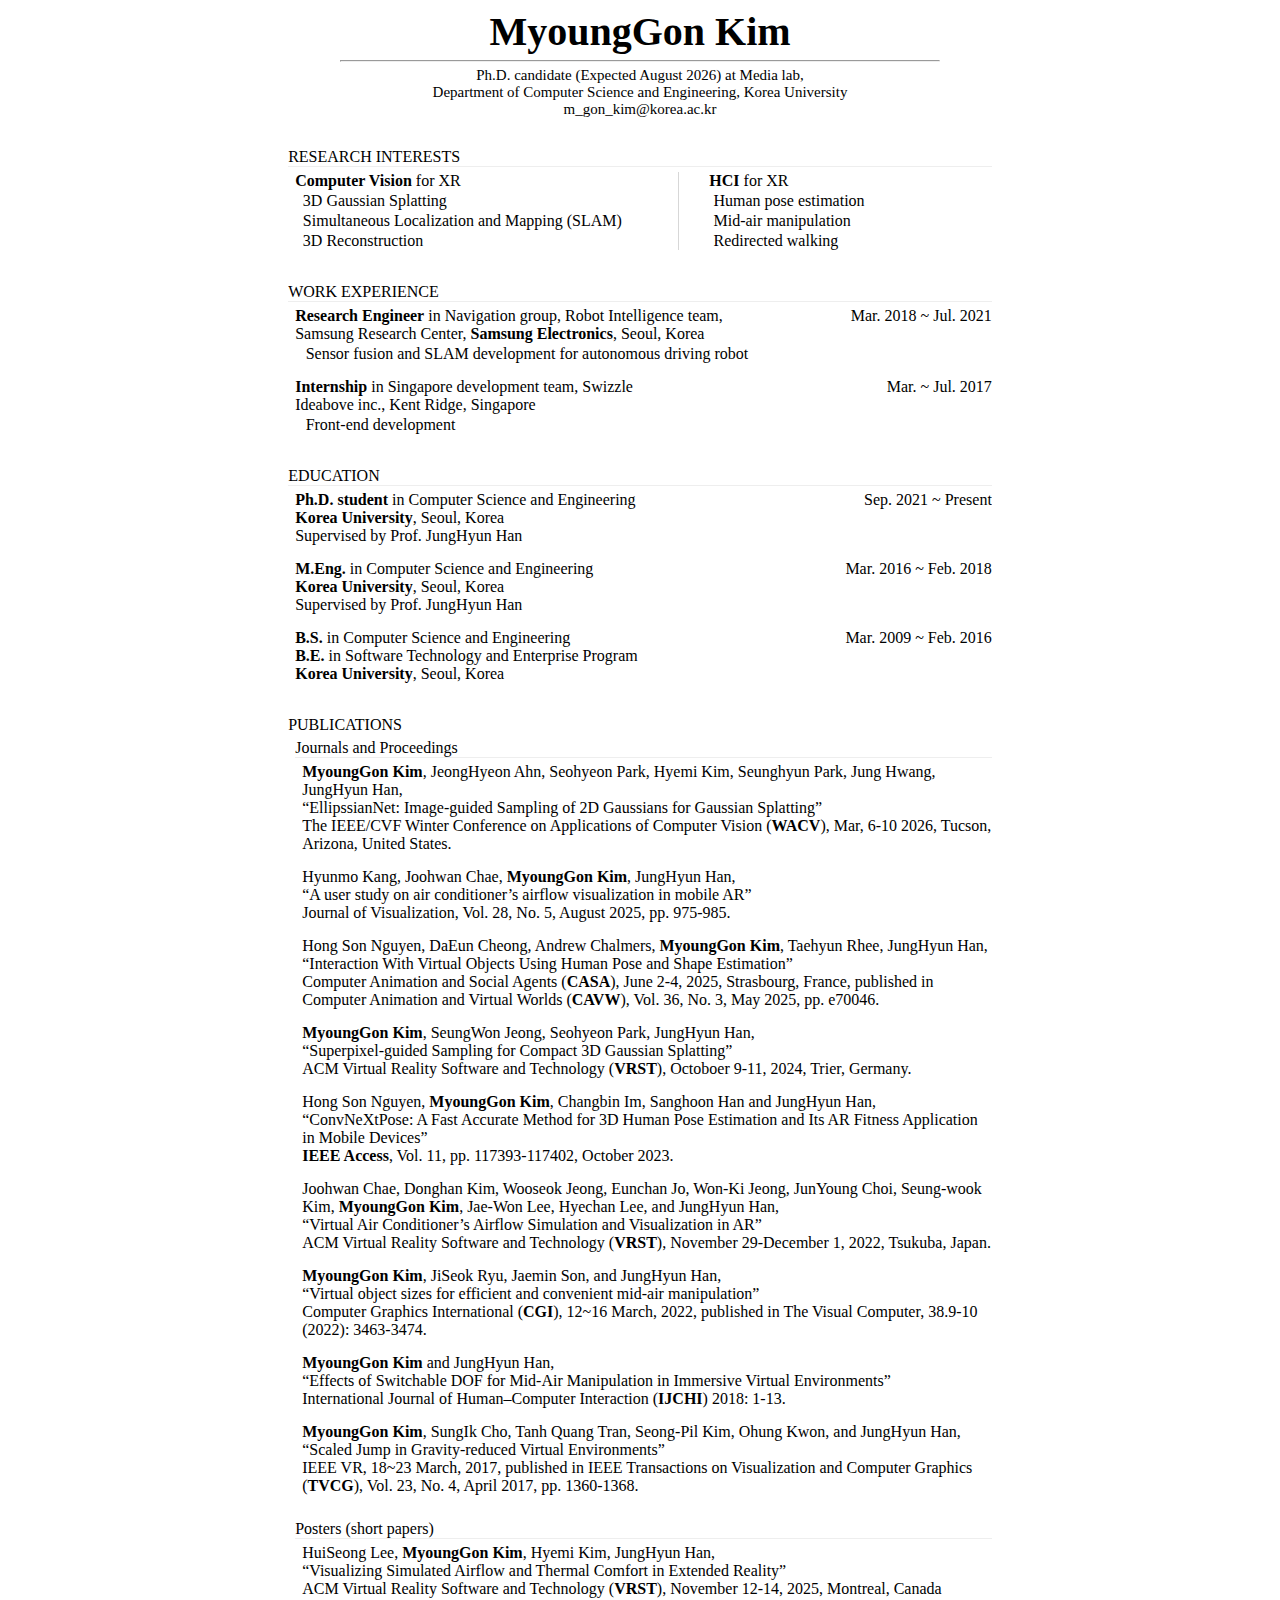
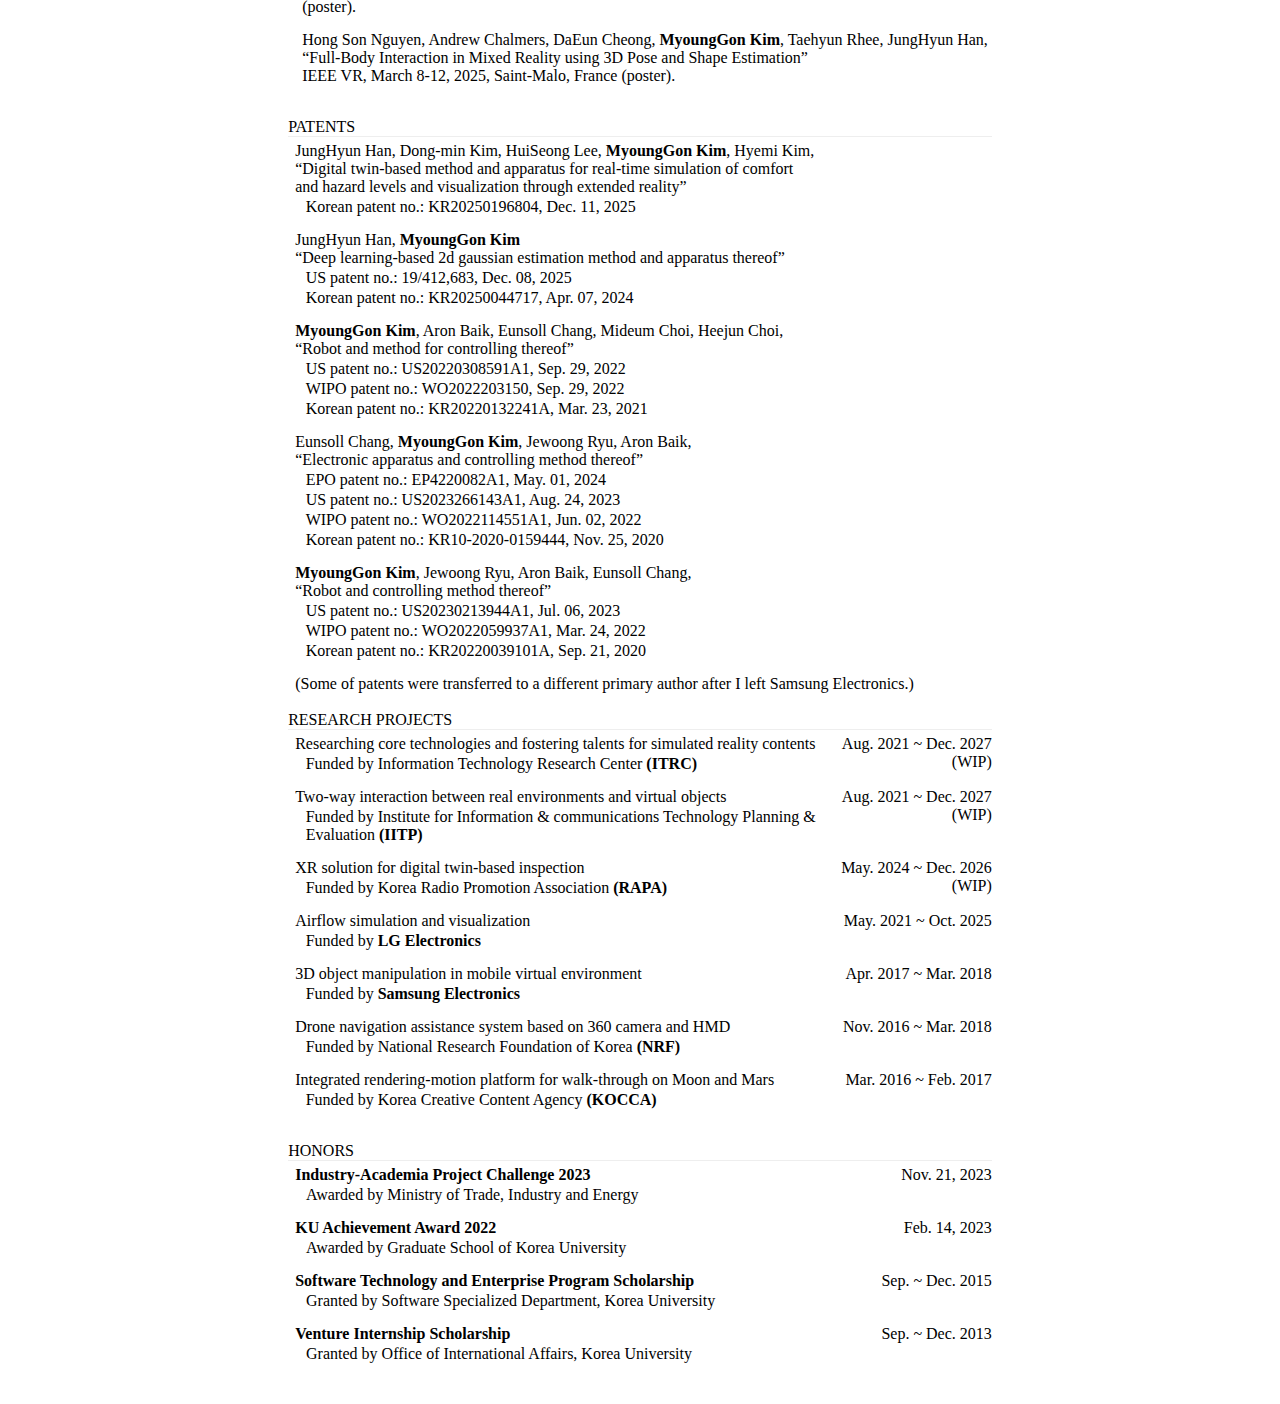
<file: cv/2026/index.html>
<!DOCTYPE html>
<html>

<head>

    <link rel="preload" href="style.css" as="style">


    <link rel="stylesheet" href="style.css">

    <meta http-equiv="Content-Type" content="text/html; charset=utf-8" />
    <meta name="viewport" content="width=device-width, initial-scale=1, minimum-scale=1, maximum-scale=1, user-scalable=no" />
    <title>m.gon.kim</title>

</head>

<body style="overflow-y:scroll;">

    <div class="cvWrapper ">
        <div class=" cvName">
            <b>MyoungGon Kim</b>
            <hr>
            <div class="nameContact">Ph.D. candidate (Expected August 2026) at Media lab,<br>
                Department of Computer Science and Engineering, Korea University<br>
                m_gon_kim@korea.ac.kr
            </div>
        </div>
        <div class='cvInfoWrapper'>
            <div class="cvInfoTitle">
                RESEARCH INTERESTS
            </div>

            <div class="cvInfoContentsWrapper">
                <div class="cvInfoContentsRow" style = 'width: 55%; float:left; border-right: 1px solid #D7D7D7;'>
                    <div class="cvInfoContents" style = 'width: 100%;'>
                        <b>Computer Vision</b> for XR 
                        <li>3D Gaussian Splatting</li>
                        <li>Simultaneous Localization and Mapping (SLAM)</li>
                        <li>3D Reconstruction</li>
                    </div>
                </div>
                <div class="cvInfoContentsRow" style = 'margin-left:30px; width: 30%; float:left;'>
                    <div class="cvInfoContents" style = 'width: 100%;'>
                        <b>HCI</b> for XR
                        <li>Human pose estimation</li>
                        <li>Mid-air manipulation</li>
                        <li>Redirected walking</li>
                    </div>
                </div>
            </div>
        </div>

        <div class='cvInfoWrapper'>
            <div class="cvInfoTitle">
                WORK EXPERIENCE
            </div>
            <div class="cvInfoContentsWrapper">
                <div class="cvInfoContentsRow">
                    <div class="cvInfoContents">
                        <b>Research Engineer</b> in 
                        Navigation group, Robot Intelligence team, <br>
                        Samsung Research Center, <b>Samsung Electronics</b>, Seoul, Korea<br>                        
                        <li>Sensor fusion and SLAM development for autonomous driving robot</li>
                    </div>
                    <div class="cvInfoContentsDate">
                         Mar. 2018 ~ Jul. 2021
                    </div>
                </div>
            </div>
            <div class="cvInfoContentsWrapper">
                <div class="cvInfoContentsRow">
                    <div class="cvInfoContents">
                        <b>Internship</b> in 
                        Singapore development team, Swizzle<br>
                        Ideabove inc., Kent Ridge, Singapore<br>                 
                        <li>Front-end development</li>
                    </div>
                    <div class="cvInfoContentsDate">
                         Mar. ~ Jul. 2017
                    </div>
                </div>
            </div>
        </div>
        <div class='cvInfoWrapper'>
            <div class="cvInfoTitle">
                EDUCATION
            </div>
            <div class="cvInfoContentsWrapper">
                <div class="cvInfoContentsRow">
                    <div class="cvInfoContents">
                        <b>Ph.D. student</b> in Computer Science and Engineering<br>
                        <b>Korea University</b>, Seoul, Korea<br>
                        Supervised by Prof. JungHyun Han
                    </div>
                    <div class="cvInfoContentsDate">
                        Sep. 2021 ~ Present
                    </div>
                </div>
                <div class="cvInfoContentsRow">
                    <div class="cvInfoContents">
                        <b>M.Eng.</b> in Computer Science and Engineering<br>
                        <b>Korea University</b>, Seoul, Korea<br>
                        Supervised by Prof. JungHyun Han
                    </div>
                    <div class="cvInfoContentsDate">
                        Mar. 2016 ~ Feb. 2018
                    </div>
                </div>

                <div class="cvInfoContentsRow">
                    <div class="cvInfoContents">
                        <b>B.S.</b> in Computer Science and Engineering<br>
                        <b>B.E.</b> in Software Technology and Enterprise Program<br>
                        <b>Korea University</b>, Seoul, Korea<br>
                    </div>
                    <div class="cvInfoContentsDate">
                        Mar. 2009 ~ Feb. 2016
                    </div>
                </div>
            </div>

        </div>
        <div class='cvInfoWrapper'>
            <div class="cvInfoTitle" style="border-bottom: none">
                PUBLICATIONS
            </div>
            <div class="cvInfoTitle" style="width: 99%; margin-left: 1%; border-bottom: solid #eeeeee 1px;">
                Journals and Proceedings
            </div>
            <div class="cvInfoContentsWrapper" style="width: 98%; margin-left: 2%;">
                <div class="cvInfoContentsRow">
                    <b>MyoungGon Kim</b>, JeongHyeon Ahn, Seohyeon Park, Hyemi Kim, Seunghyun Park, Jung Hwang, JungHyun Han,<br>
                    “EllipssianNet: Image-guided Sampling of 2D Gaussians for Gaussian Splatting”<br> 
                    The IEEE/CVF Winter Conference on Applications of Computer Vision  (<b>WACV</b>), Mar, 6-10 2026, Tucson, Arizona, United States. <br>                    
                </div>

                <div class="cvInfoContentsRow">
                    Hyunmo Kang, Joohwan Chae, <b>MyoungGon Kim</b>, JungHyun Han,<br>
                    “A user study on air conditioner’s airflow visualization in mobile AR”<br> 
                    Journal of Visualization, Vol. 28, No. 5, August 2025, pp. 975-985.<br>                    
                </div>
                <div class="cvInfoContentsRow">
                    Hong Son Nguyen, DaEun Cheong, Andrew Chalmers, <b>MyoungGon Kim</b>, Taehyun Rhee, JungHyun Han,<br>
                    “Interaction With Virtual Objects Using Human Pose and Shape Estimation”<br> 
                    Computer Animation and Social Agents (<b>CASA</b>), June 2-4, 2025, Strasbourg, France, published in Computer Animation and Virtual Worlds (<b>CAVW</b>), Vol. 36, No. 3, May 2025, pp. e70046.<br>                    
                </div>

                <div class="cvInfoContentsRow">
                    <b>MyoungGon Kim</b>, SeungWon Jeong, Seohyeon Park, JungHyun Han,<br>
                    “Superpixel-guided Sampling for Compact 3D Gaussian Splatting”<br> 
                    ACM Virtual Reality Software and Technology (<b>VRST</b>), Octoboer 9-11, 2024, Trier, Germany.<br>                    
                </div>
                <div class="cvInfoContentsRow">
                    Hong Son Nguyen, <b>MyoungGon Kim</b>, Changbin Im, Sanghoon Han and JungHyun Han,<br>
                    “ConvNeXtPose: A Fast Accurate Method for 3D Human Pose Estimation and Its AR Fitness Application in Mobile Devices”<br> 
                    <b> IEEE Access</b>, Vol. 11, pp. 117393-117402, October 2023.<br>
                </div>
                <div class="cvInfoContentsRow">
                    Joohwan Chae, Donghan Kim, Wooseok Jeong, Eunchan Jo, Won-Ki Jeong, JunYoung Choi, Seung-wook Kim, <b>MyoungGon Kim</b>,  Jae-Won Lee, Hyechan Lee, and JungHyun Han,<br>
                    “Virtual Air Conditioner’s Airflow Simulation and Visualization in AR”<br> 
                    ACM Virtual Reality Software and Technology (<b>VRST</b>), November 29-December 1, 2022, Tsukuba, Japan.<br>
                </div>
                <div class="cvInfoContentsRow">
                    <b>MyoungGon Kim</b>, JiSeok Ryu, Jaemin Son, and JungHyun Han,<br>
                    “Virtual object sizes for efficient and convenient mid-air manipulation”<br> 
                    Computer Graphics International (<b>CGI</b>), 12~16 March, 2022, published in The Visual Computer, 38.9-10 (2022): 3463-3474.<br>
                </div>
                <div class="cvInfoContentsRow">
                    <b>MyoungGon Kim</b> and JungHyun Han, <br>
                    “Effects of Switchable DOF for Mid-Air Manipulation in Immersive Virtual Environments”<br>
                    International Journal of Human–Computer Interaction (<b>IJCHI</b>) 2018: 1-13.<br>
                </div>
                <div class="cvInfoContentsRow">
                    <b>MyoungGon Kim</b>, SungIk Cho, Tanh Quang Tran, Seong-Pil Kim, Ohung Kwon, and JungHyun Han, <br>
                    “Scaled Jump in Gravity-reduced Virtual Environments” <br> IEEE VR, 18~23 March, 2017, published in IEEE Transactions on Visualization and Computer Graphics (<b>TVCG</b>), Vol. 23, No. 4, April 2017, pp. 1360-1368.<br>
                </div>
            </div>

            <div class="cvInfoTitle" style="width: 99%; margin-left: 1%; padding-top:10px; overflow-y:auto;">
                Posters (short papers)
            </div>
            <div class="cvInfoContentsWrapper" style="width: 98%; margin-left: 2%;">
                <div class="cvInfoContentsRow">
                    HuiSeong Lee, <b>MyoungGon Kim</b>, Hyemi Kim, JungHyun Han,<br>
                    “Visualizing Simulated Airflow and Thermal Comfort in Extended Reality”<br> 
                    ACM Virtual Reality Software and Technology (<b>VRST</b>), November 12-14, 2025, Montreal, Canada (poster).<br>                    
                </div>
                <div class="cvInfoContentsRow">
                    Hong Son Nguyen, Andrew Chalmers, DaEun Cheong, <b>MyoungGon Kim</b>, Taehyun Rhee, JungHyun Han,<br>
                    “Full-Body Interaction in Mixed Reality using 3D Pose and Shape Estimation”<br> 
                    IEEE VR, March 8-12, 2025, Saint-Malo, France (poster). <br>                    
                </div>
            </div>

            
        </div>
        <div class='cvInfoWrapper'>
            <div class="cvInfoTitle">
                PATENTS
            </div>
            <div class="cvInfoContentsWrapper">
                <div class="cvInfoContentsRow">
                    <div class="cvInfoContents">
                        JungHyun Han, Dong-min Kim, HuiSeong Lee, <b>MyoungGon Kim</b>, Hyemi Kim,<br>
                        “Digital twin-based method and apparatus for real-time simulation of comfort and hazard levels and visualization through extended reality”<br> 
                        <li>Korean patent no.: KR20250196804, Dec. 11, 2025</li>
                    </div>  
                </div>  
                <div class="cvInfoContentsRow">
                    <div class="cvInfoContents">
                        JungHyun Han, <b>MyoungGon Kim</b><br>
                        “Deep learning-based 2d gaussian estimation method and apparatus thereof”<br> 
                        <li>US patent no.: 19/412,683, Dec. 08, 2025</li> 
                        <li>Korean patent no.: KR20250044717, Apr. 07, 2024</li>
                    </div>  
                </div>  

                
                <div class="cvInfoContentsRow">
                    <div class="cvInfoContents">
                        <b>MyoungGon Kim</b>, Aron Baik, Eunsoll Chang, Mideum Choi, Heejun Choi,<br>
                        “Robot and method for controlling thereof”<br> 
                        <li>US patent no.: US20220308591A1, Sep. 29, 2022</li> 
                        <li>WIPO patent no.: WO2022203150, Sep. 29, 2022</li>
                        <li>Korean patent no.: KR20220132241A, Mar. 23, 2021</li>
                    </div>  
                </div>  
                <div class="cvInfoContentsRow">
                    <div class="cvInfoContents">
                        Eunsoll Chang, <b>MyoungGon Kim</b>, Jewoong Ryu, Aron Baik,<br>
                        “Electronic apparatus and controlling method thereof” <br> 
                        <li>EPO patent no.: EP4220082A1, May. 01, 2024</li>
                        <li>US patent no.: US2023266143A1, Aug. 24, 2023</li>
                        <li>WIPO patent no.: WO2022114551A1, Jun. 02, 2022</li>
                        <li>Korean patent no.: KR10-2020-0159444, Nov. 25, 2020</li>
                    </div>
                </div>
                <div class="cvInfoContentsRow">
                    <div class="cvInfoContents">
                        <b>MyoungGon Kim</b>, Jewoong Ryu, Aron Baik, Eunsoll Chang,<br>
                        “Robot and controlling method thereof”<br>
                        <li>US patent no.: US20230213944A1, Jul. 06, 2023</li>
                        <li>WIPO patent no.: WO2022059937A1, Mar. 24, 2022</li>
                        <li>Korean patent no.: KR20220039101A, Sep. 21, 2020</li>
                    </div>
                </div>
                (Some of patents were transferred to a different primary author after I left Samsung Electronics.)
                <br>

            </div>
        </div>
        <div class='cvInfoWrapper'>
            <div class="cvInfoTitle">
                RESEARCH PROJECTS
            </div>
            <div class="cvInfoContentsWrapper">
                <div class="cvInfoContentsRow">
                    <div class="cvInfoContents">
                        Researching core technologies and fostering talents for simulated reality contents
                        <li>Funded by Information Technology Research Center <b>(ITRC)</b></li>
                    </div>
                    <div class="cvInfoContentsDate">
                        Aug. 2021 ~ Dec. 2027 (WIP)
                    </div>
                </div>
                <div class="cvInfoContentsRow">
                    <div class="cvInfoContents">
                        Two-way interaction between real environments and virtual objects
                        <li>Funded by Institute for Information & communications Technology Planning & Evaluation <b>(IITP)</b></li>
                    </div>
                    <div class="cvInfoContentsDate">
                        Aug. 2021 ~ Dec. 2027 (WIP)
                    </div>
                </div>
                <div class="cvInfoContentsRow">
                    <div class="cvInfoContents">
                        XR solution for digital twin-based inspection
                        <li>Funded by Korea Radio Promotion Association <b>(RAPA)</b></li>
                    </div>
                    <div class="cvInfoContentsDate">
                        May. 2024 ~ Dec. 2026 (WIP)
                    </div>
                </div>
                <div class="cvInfoContentsRow">
                    <div class="cvInfoContents">
                        Airflow simulation and visualization
                        <li>Funded by <b>LG Electronics</b></li>
                    </div>
                    <div class="cvInfoContentsDate">
                        May. 2021 ~ Oct. 2025
                    </div>
                </div>
                <div class="cvInfoContentsRow">
                    <div class="cvInfoContents">
                        3D object manipulation in mobile virtual environment
                        <li>Funded by <b>Samsung Electronics</b></li>
                    </div>
                    <div class="cvInfoContentsDate">
                        Apr. 2017 ~ Mar. 2018
                    </div>
                </div>
                <div class="cvInfoContentsRow">
                    <div class="cvInfoContents">
                        Drone navigation assistance system based on 360 camera and HMD
                        <li>Funded by National Research Foundation of Korea <b>(NRF)</b></li>
                    </div>
                    <div class="cvInfoContentsDate">
                        Nov. 2016 ~ Mar. 2018
                    </div>
                </div>

                <div class="cvInfoContentsRow">
                    <div class="cvInfoContents">
                        Integrated rendering-motion platform for walk-through on Moon and Mars

                        <li>Funded by Korea Creative Content Agency <b>(KOCCA)</b></li>
                    </div>
                    <div class="cvInfoContentsDate">
                        Mar. 2016 ~ Feb. 2017
                    </div>
                </div>
            </div>
        </div>

        <div class='cvInfoWrapper'>
            <div class="cvInfoTitle">
                HONORS
            </div>
            <div class="cvInfoContentsWrapper">
                <div class="cvInfoContentsRow scholarship">
                    <div class="cvInfoContents">
                        <b>Industry-Academia Project Challenge 2023</b>
                        <li>Awarded by Ministry of Trade, Industry and Energy</li>
                    </div>
                    <div class="cvInfoContentsDate">
                        Nov. 21, 2023
                    </div>
                </div>
                <div class="cvInfoContentsRow scholarship">
                    <div class="cvInfoContents">
                        <b>KU Achievement Award 2022</b>
                        <li>Awarded by Graduate School of Korea University</li>
                    </div>
                    <div class="cvInfoContentsDate">
                        Feb. 14, 2023
                    </div>
                </div>
                <div class="cvInfoContentsRow scholarship">
                    <div class="cvInfoContents">
                        <b>Software Technology and Enterprise Program Scholarship</b>
                        <li>Granted by Software Specialized Department, Korea University</li>
                    </div>
                    <div class="cvInfoContentsDate">
                        Sep. ~ Dec. 2015
                    </div>
                </div>
                <div class="cvInfoContentsRow scholarship">
                    <div class="cvInfoContents">
                        <b>Venture Internship Scholarship</b>
                        <li>Granted by Office of International Affairs, Korea University</li>
                    </div>
                    <div class="cvInfoContentsDate">
                        Sep. ~ Dec. 2013
                    </div>
                </div>

            </div>
        </div>

    </div>
</body>
<footer>

</footer>

</html>
</file>
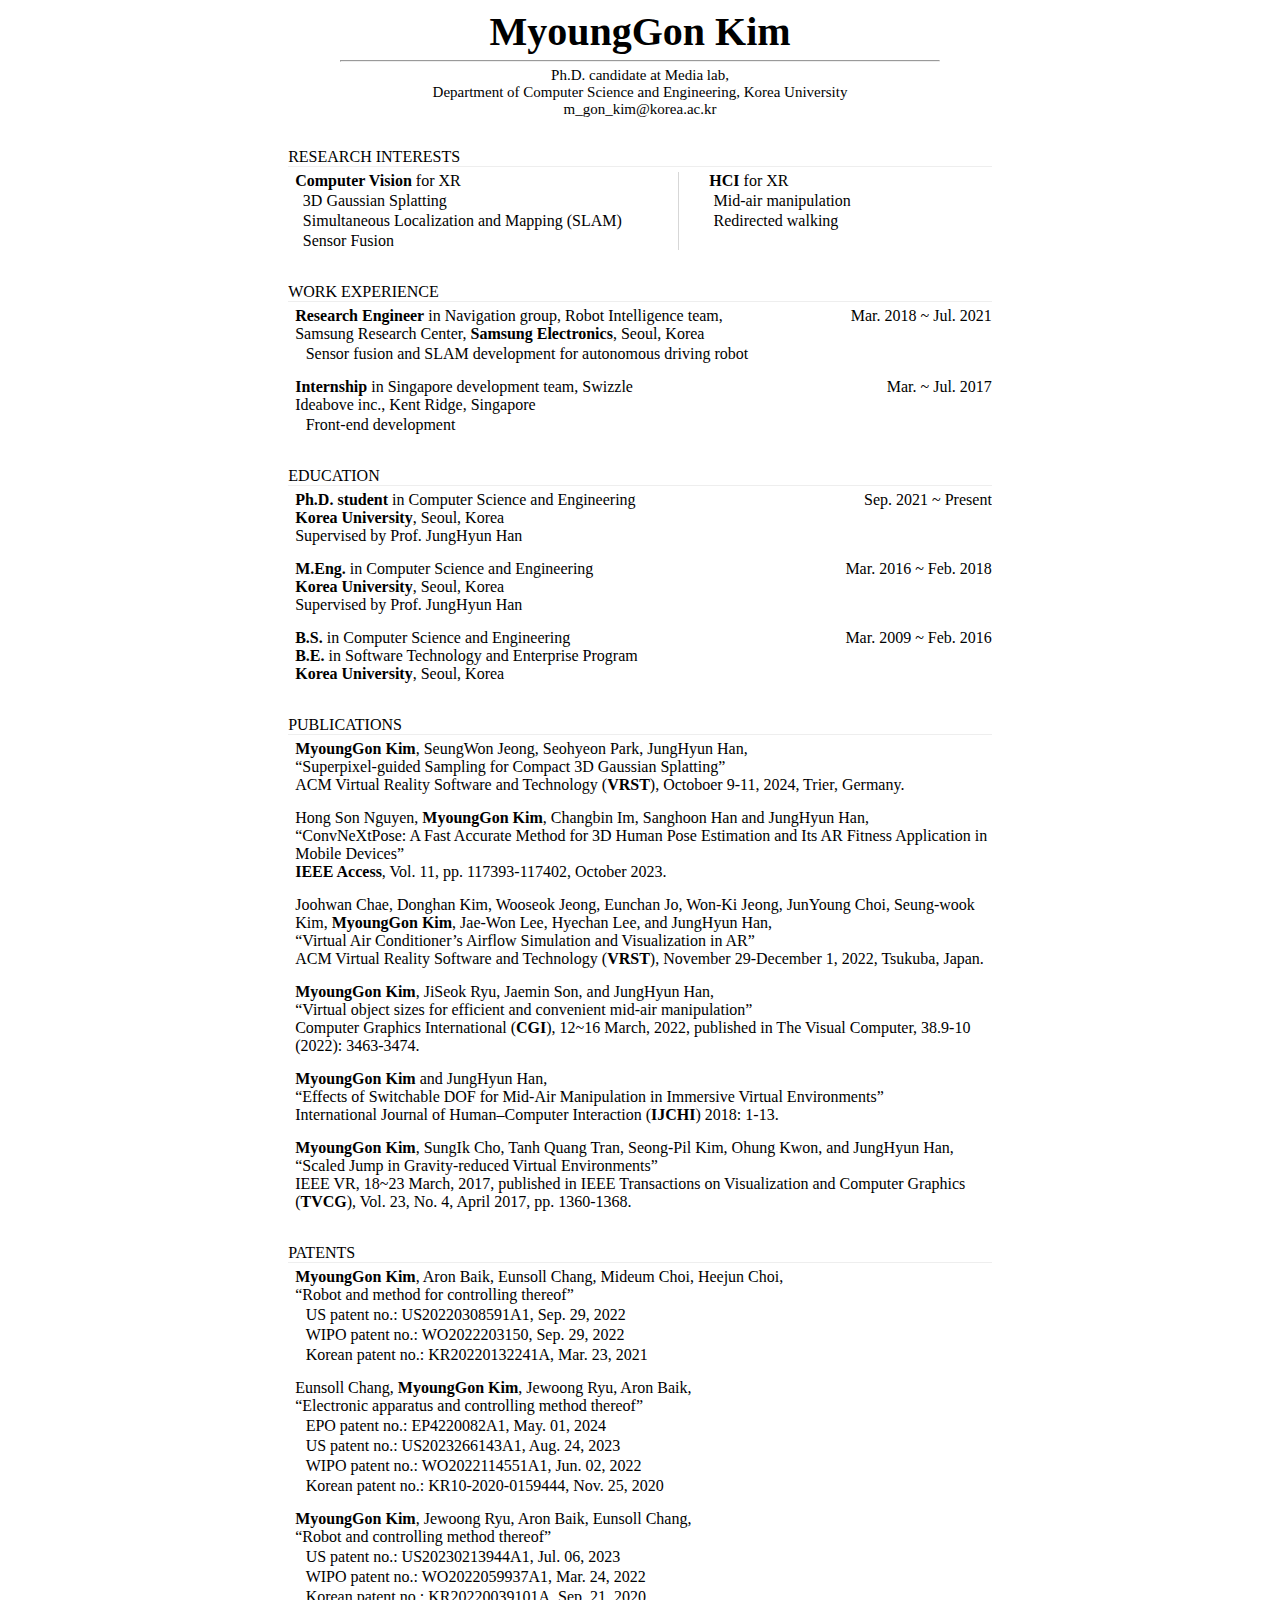
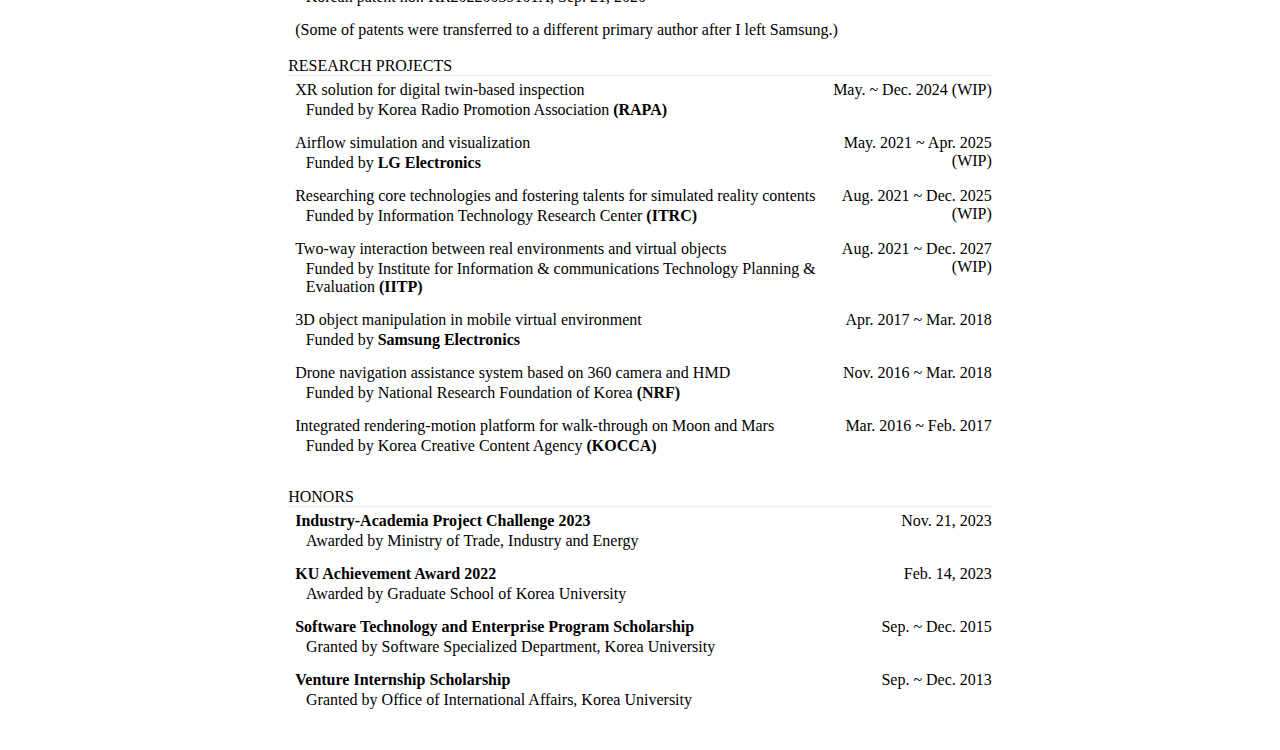
<file: cv/archive/2024/index.html>
<!DOCTYPE html>
<html>

<head>

    <link rel="preload" href="style.css" as="style">


    <link rel="stylesheet" href="style.css">

    <meta http-equiv="Content-Type" content="text/html; charset=utf-8" />
    <meta name="viewport" content="width=device-width, initial-scale=1, minimum-scale=1, maximum-scale=1, user-scalable=no" />
    <title>m.gon.kim</title>

</head>

<body style="overflow-y:scroll;">

    <div class="cvWrapper ">
        <div class=" cvName">
            <b>MyoungGon Kim</b>
            <hr>
            <div class="nameContact">Ph.D. candidate at Media lab,<br>
                Department of Computer Science and Engineering, Korea University<br>
                m_gon_kim@korea.ac.kr
            </div>
        </div>
        <div class='cvInfoWrapper'>
            <div class="cvInfoTitle">
                RESEARCH INTERESTS
            </div>

            <div class="cvInfoContentsWrapper">
                <div class="cvInfoContentsRow" style = 'width: 55%; float:left; border-right: 1px solid #D7D7D7;'>
                    <div class="cvInfoContents" style = 'width: 100%;'>
                        <b>Computer Vision</b> for XR 
                        <li>3D Gaussian Splatting</li>
                        <li>Simultaneous Localization and Mapping (SLAM)</li>
                        <li>Sensor Fusion</li>
                    </div>
                </div>
                <div class="cvInfoContentsRow" style = 'margin-left:30px; width: 30%; float:left;'>
                    <div class="cvInfoContents" style = 'width: 100%;'>
                        <b>HCI</b> for XR
                        <li>Mid-air manipulation</li>
                        <li>Redirected walking</li>
                    </div>
                </div>
            </div>
        </div>

        <div class='cvInfoWrapper'>
            <div class="cvInfoTitle">
                WORK EXPERIENCE
            </div>
            <div class="cvInfoContentsWrapper">
                <div class="cvInfoContentsRow">
                    <div class="cvInfoContents">
                        <b>Research Engineer</b> in 
                        Navigation group, Robot Intelligence team, <br>
                        Samsung Research Center, <b>Samsung Electronics</b>, Seoul, Korea<br>                        
                        <li>Sensor fusion and SLAM development for autonomous driving robot</li>
                    </div>
                    <div class="cvInfoContentsDate">
                         Mar. 2018 ~ Jul. 2021
                    </div>
                </div>
            </div>
            <div class="cvInfoContentsWrapper">
                <div class="cvInfoContentsRow">
                    <div class="cvInfoContents">
                        <b>Internship</b> in 
                        Singapore development team, Swizzle<br>
                        Ideabove inc., Kent Ridge, Singapore<br>                 
                        <li>Front-end development</li>
                    </div>
                    <div class="cvInfoContentsDate">
                         Mar. ~ Jul. 2017
                    </div>
                </div>
            </div>
        </div>
        <div class='cvInfoWrapper'>
            <div class="cvInfoTitle">
                EDUCATION
            </div>
            <div class="cvInfoContentsWrapper">
                <div class="cvInfoContentsRow">
                    <div class="cvInfoContents">
                        <b>Ph.D. student</b> in Computer Science and Engineering<br>
                        <b>Korea University</b>, Seoul, Korea<br>
                        Supervised by Prof. JungHyun Han
                    </div>
                    <div class="cvInfoContentsDate">
                        Sep. 2021 ~ Present
                    </div>
                </div>
                <div class="cvInfoContentsRow">
                    <div class="cvInfoContents">
                        <b>M.Eng.</b> in Computer Science and Engineering<br>
                        <b>Korea University</b>, Seoul, Korea<br>
                        Supervised by Prof. JungHyun Han
                    </div>
                    <div class="cvInfoContentsDate">
                        Mar. 2016 ~ Feb. 2018
                    </div>
                </div>

                <div class="cvInfoContentsRow">
                    <div class="cvInfoContents">
                        <b>B.S.</b> in Computer Science and Engineering<br>
                        <b>B.E.</b> in Software Technology and Enterprise Program<br>
                        <b>Korea University</b>, Seoul, Korea<br>
                    </div>
                    <div class="cvInfoContentsDate">
                        Mar. 2009 ~ Feb. 2016
                    </div>
                </div>
            </div>

        </div>
        <div class='cvInfoWrapper'>
            <div class="cvInfoTitle">
                PUBLICATIONS
            </div>
            <div class="cvInfoContentsWrapper">
                <div class="cvInfoContentsRow">
                    <b>MyoungGon Kim</b>, SeungWon Jeong, Seohyeon Park, JungHyun Han,<br>
                    “Superpixel-guided Sampling for Compact 3D Gaussian Splatting”<br> 
                    ACM Virtual Reality Software and Technology (<b>VRST</b>), Octoboer 9-11, 2024, Trier, Germany.<br>                    
                </div>
                <div class="cvInfoContentsRow">
                    Hong Son Nguyen, <b>MyoungGon Kim</b>, Changbin Im, Sanghoon Han and JungHyun Han,<br>
                    “ConvNeXtPose: A Fast Accurate Method for 3D Human Pose Estimation and Its AR Fitness Application in Mobile Devices”<br> 
                    <b> IEEE Access</b>, Vol. 11, pp. 117393-117402, October 2023.<br>
                </div>
                <div class="cvInfoContentsRow">
                    Joohwan Chae, Donghan Kim, Wooseok Jeong, Eunchan Jo, Won-Ki Jeong, JunYoung Choi, Seung-wook Kim, <b>MyoungGon Kim</b>,  Jae-Won Lee, Hyechan Lee, and JungHyun Han,<br>
                    “Virtual Air Conditioner’s Airflow Simulation and Visualization in AR”<br> 
                    ACM Virtual Reality Software and Technology (<b>VRST</b>), November 29-December 1, 2022, Tsukuba, Japan.<br>
                </div>
                <div class="cvInfoContentsRow">
                    <b>MyoungGon Kim</b>, JiSeok Ryu, Jaemin Son, and JungHyun Han,<br>
                    “Virtual object sizes for efficient and convenient mid-air manipulation”<br> 
                    Computer Graphics International (<b>CGI</b>), 12~16 March, 2022, published in The Visual Computer, 38.9-10 (2022): 3463-3474.<br>
                </div>
                <div class="cvInfoContentsRow">
                    <b>MyoungGon Kim</b> and JungHyun Han, <br>
                    “Effects of Switchable DOF for Mid-Air Manipulation in Immersive Virtual Environments”<br>
                    International Journal of Human–Computer Interaction (<b>IJCHI</b>) 2018: 1-13.<br>
                </div>
                <div class="cvInfoContentsRow">
                    <b>MyoungGon Kim</b>, SungIk Cho, Tanh Quang Tran, Seong-Pil Kim, Ohung Kwon, and JungHyun Han, <br>
                    “Scaled Jump in Gravity-reduced Virtual Environments” <br> IEEE VR, 18~23 March, 2017, published in IEEE Transactions on Visualization and Computer Graphics (<b>TVCG</b>), Vol. 23, No. 4, April 2017, pp. 1360-1368.<br>
                </div>
            </div>
        </div>
        <div class='cvInfoWrapper'>
            <div class="cvInfoTitle">
                PATENTS
            </div>
            <div class="cvInfoContentsWrapper">
                <div class="cvInfoContentsRow">
                    <div class="cvInfoContents">
                        <b>MyoungGon Kim</b>, Aron Baik, Eunsoll Chang, Mideum Choi, Heejun Choi,<br>
                        “Robot and method for controlling thereof”<br> 
                        <li>US patent no.: US20220308591A1, Sep. 29, 2022</li> 
                        <li>WIPO patent no.: WO2022203150, Sep. 29, 2022</li>
                        <li>Korean patent no.: KR20220132241A, Mar. 23, 2021</li>
                    </div>  
                </div>  
                <div class="cvInfoContentsRow">
                    <div class="cvInfoContents">
                        Eunsoll Chang, <b>MyoungGon Kim</b>, Jewoong Ryu, Aron Baik,<br>
                        “Electronic apparatus and controlling method thereof” <br> 
                        <li>EPO patent no.: EP4220082A1, May. 01, 2024</li>
                        <li>US patent no.: US2023266143A1, Aug. 24, 2023</li>
                        <li>WIPO patent no.: WO2022114551A1, Jun. 02, 2022</li>
                        <li>Korean patent no.: KR10-2020-0159444, Nov. 25, 2020</li>
                    </div>
                </div>
                <div class="cvInfoContentsRow">
                    <div class="cvInfoContents">
                        <b>MyoungGon Kim</b>, Jewoong Ryu, Aron Baik, Eunsoll Chang,<br>
                        “Robot and controlling method thereof”<br>
                        <li>US patent no.: US20230213944A1, Jul. 06, 2023</li>
                        <li>WIPO patent no.: WO2022059937A1, Mar. 24, 2022</li>
                        <li>Korean patent no.: KR20220039101A, Sep. 21, 2020</li>
                    </div>
                </div>
                (Some of patents were transferred to a different primary author after I left Samsung.)
                <br>

            </div>
        </div>
        <div class='cvInfoWrapper'>
            <div class="cvInfoTitle">
                RESEARCH PROJECTS
            </div>
            <div class="cvInfoContentsWrapper">
                <div class="cvInfoContentsRow">
                    <div class="cvInfoContents">
                        XR solution for digital twin-based inspection
                        <li>Funded by Korea Radio Promotion Association <b>(RAPA)</b></li>
                    </div>
                    <div class="cvInfoContentsDate">
                        May. ~ Dec. 2024 (WIP)
                    </div>
                </div>
                <div class="cvInfoContentsRow">
                    <div class="cvInfoContents">
                        Airflow simulation and visualization
                        <li>Funded by <b>LG Electronics</b></li>
                    </div>
                    <div class="cvInfoContentsDate">
                        May. 2021 ~ Apr. 2025 (WIP)
                    </div>
                </div>
                <div class="cvInfoContentsRow">
                    <div class="cvInfoContents">
                        Researching core technologies and fostering talents for simulated reality contents
                        <li>Funded by Information Technology Research Center <b>(ITRC)</b></li>
                    </div>
                    <div class="cvInfoContentsDate">
                        Aug. 2021 ~ Dec. 2025 (WIP)
                    </div>
                </div>
                <div class="cvInfoContentsRow">
                    <div class="cvInfoContents">
                        Two-way interaction between real environments and virtual objects
                        <li>Funded by Institute for Information & communications Technology Planning & Evaluation <b>(IITP)</b></li>
                    </div>
                    <div class="cvInfoContentsDate">
                        Aug. 2021 ~ Dec. 2027 (WIP)
                    </div>
                </div>
                <div class="cvInfoContentsRow">
                    <div class="cvInfoContents">
                        3D object manipulation in mobile virtual environment
                        <li>Funded by <b>Samsung Electronics</b></li>
                    </div>
                    <div class="cvInfoContentsDate">
                        Apr. 2017 ~ Mar. 2018
                    </div>
                </div>
                <div class="cvInfoContentsRow">
                    <div class="cvInfoContents">
                        Drone navigation assistance system based on 360 camera and HMD
                        <li>Funded by National Research Foundation of Korea <b>(NRF)</b></li>
                    </div>
                    <div class="cvInfoContentsDate">
                        Nov. 2016 ~ Mar. 2018
                    </div>
                </div>

                <div class="cvInfoContentsRow">
                    <div class="cvInfoContents">
                        Integrated rendering-motion platform for walk-through on Moon and Mars

                        <li>Funded by Korea Creative Content Agency <b>(KOCCA)</b></li>
                    </div>
                    <div class="cvInfoContentsDate">
                        Mar. 2016 ~ Feb. 2017
                    </div>
                </div>
            </div>
        </div>

        <div class='cvInfoWrapper'>
            <div class="cvInfoTitle">
                HONORS
            </div>
            <div class="cvInfoContentsWrapper">
                <div class="cvInfoContentsRow scholarship">
                    <div class="cvInfoContents">
                        <b>Industry-Academia Project Challenge 2023</b>
                        <li>Awarded by Ministry of Trade, Industry and Energy</li>
                    </div>
                    <div class="cvInfoContentsDate">
                        Nov. 21, 2023
                    </div>
                </div>
                <div class="cvInfoContentsRow scholarship">
                    <div class="cvInfoContents">
                        <b>KU Achievement Award 2022</b>
                        <li>Awarded by Graduate School of Korea University</li>
                    </div>
                    <div class="cvInfoContentsDate">
                        Feb. 14, 2023
                    </div>
                </div>
                <div class="cvInfoContentsRow scholarship">
                    <div class="cvInfoContents">
                        <b>Software Technology and Enterprise Program Scholarship</b>
                        <li>Granted by Software Specialized Department, Korea University</li>
                    </div>
                    <div class="cvInfoContentsDate">
                        Sep. ~ Dec. 2015
                    </div>
                </div>
                <div class="cvInfoContentsRow scholarship">
                    <div class="cvInfoContents">
                        <b>Venture Internship Scholarship</b>
                        <li>Granted by Office of International Affairs, Korea University</li>
                    </div>
                    <div class="cvInfoContentsDate">
                        Sep. ~ Dec. 2013
                    </div>
                </div>

            </div>
        </div>

    </div>
</body>
<footer>

</footer>

</html>
</file>
<file: style.css>
h1 {
    margin: 0;
    margin-bottom: 30px;
}

h2,
h3,
h4 {
    margin: 0;
    margin-bottom: 10px;
}

a {
    text-decoration: none;
    color: #556655;
}

.wrapper {
    width: 1000px;
    padding: 20px;
    border: 2px solid #eeeeee;
    margin: auto;
    margin-top: 50px;
}

.contentWrapper {
    width: 100%;
    margin: auto;
    margin-bottom: 50px;
}

.contentWrapper li {
    margin-left: 20px;
}

.profileWrapper {
    overflow-y: auto;
}

.leftDiv {
    float: left;
}

.rightDiv {
    float: right;
}

.profileInfo {
    width: 550px;
}

.profilePic {
    width: 200px;
    height: 200px;
    border-radius: 200px;
    overflow: hidden;
}

.profileWrapper img {
    position: relative;
    top: -25px;
    width: 100%;
}

.cvWrapper {
    width: calc(210mm - 80px);
    margin: auto;
    font-family: "Times New Roman", Times, serif;
}

.cvWrapper>.michigan {
    font-size: 30px;
    text-align: center;
}

.cvWrapper>.michigan>hr {
    font-size: 10px;
}

.cvName {
    text-align: center;
    width: 600px;
    margin: auto;
    font-size: 40px;
    margin-bottom: 30px;
}

.michigan_name_left {
    float: left;
    font-size: 15px;
}

.cvName .michigan {
    font-size: 30px;
    margin: auto;
}

.cvName hr {
    font-size: 10px;
}

.cvName .nameContact {
    font-size: 15px;
}

.cvInfoWrapper {
    width: 100%;
    overflow-y: auto;
    margin-bottom: 18px;
}

.cvInfoTitle {
    width: 100%;
    margin-bottom: 5px;
    border-bottom: solid #eeeeee 1px;
}

.cvInfoContentsWrapper {
    float: left;
    width: 99%;
    margin-left: 1%;
}

.cvInfoContentsRow {
    overflow-y: auto;
    margin-bottom: 10px;
}

.cvInfoContents {
    float: left;
    width: 75%;
}

.scholarship>.cvInfoContents {
    width: 78%;
}

.cvInfoContents li {
    margin-top: 2px;
    margin-left: 2%;
}

.cvInfoContentsDate {
    float: right;
    width: 25%;
    text-align: right;
}

.scholarship>.cvInfoContentsDate {
    width: 22%;
}

.picMouseOverWrapper {
    background-size: cover;
    background-position: center;
}
</file>
<file: cv/2023_google_fellowship/style.css>
h1 {
    margin: 0;
    margin-bottom: 30px;
}

h2,
h3,
h4 {
    margin: 0;
    margin-bottom: 10px;
}

a {
    text-decoration: none;
    color: #556655;
}

.wrapper {
    width: 1000px;
    padding: 20px;
    border: 2px solid #eeeeee;
    margin: auto;
    margin-top: 50px;
}

.contentWrapper {
    width: 100%;
    margin: auto;
    margin-bottom: 50px;
}

.contentWrapper li {
    margin-left: 20px;
}

.profileWrapper {
    overflow-y: auto;
}

.leftDiv {
    float: left;
}

.rightDiv {
    float: right;
}

.profileInfo {
    width: 550px;
}

.profilePic {
    width: 200px;
    height: 200px;
    border-radius: 200px;
    overflow: hidden;
}

.profileWrapper img {
    position: relative;
    top: -25px;
    width: 100%;
}

.cvWrapper {
    width: calc(210mm - 80px);
    margin: auto;
    font-family: "Times New Roman", Times, serif;
}

.cvName {
    text-align: center;
    width: 600px;
    margin: auto;
    font-size: 40px;
    margin-bottom: 30px;
}


.cvName hr {
    font-size: 10px;
}

.cvName .nameContact {
    font-size: 15px;
}

.cvInfoWrapper {
    width: 100%;
    overflow-y: auto;
    margin-bottom: 18px;
}

.cvInfoTitle {
    width: 100%;
    margin-bottom: 5px;
    border-bottom: solid #eeeeee 1px;
}

.cvInfoContentsWrapper {
    float: left;
    width: 99%;
    margin-left: 1%;
}

.cvInfoContentsRow {
    overflow-y: auto;
    margin-bottom: 15px;
}

.cvInfoContents {
    float: left;
    width: 75%;
}

.scholarship>.cvInfoContents {
    width: 78%;
}

.cvInfoContents li {
    margin-top: 2px;
    margin-left: 2%;
}

.cvInfoContentsDate {
    float: right;
    width: 25%;
    text-align: right;
}

.scholarship>.cvInfoContentsDate {
    width: 22%;
}

.picMouseOverWrapper {
    background-size: cover;
    background-position: center;
}
</file>
<file: cv/2024/style.css>
h1 {
    margin: 0;
    margin-bottom: 30px;
}

h2,
h3,
h4 {
    margin: 0;
    margin-bottom: 10px;
}

a {
    text-decoration: none;
    color: #556655;
}

.wrapper {
    width: 1000px;
    padding: 20px;
    border: 2px solid #eeeeee;
    margin: auto;
    margin-top: 50px;
}

.contentWrapper {
    width: 100%;
    margin: auto;
    margin-bottom: 50px;
}

.contentWrapper li {
    margin-left: 20px;
}

.profileWrapper {
    overflow-y: auto;
}

.leftDiv {
    float: left;
}

.rightDiv {
    float: right;
}

.profileInfo {
    width: 550px;
}

.profilePic {
    width: 200px;
    height: 200px;
    border-radius: 200px;
    overflow: hidden;
}

.profileWrapper img {
    position: relative;
    top: -25px;
    width: 100%;
}

.cvWrapper {
    width: calc(210mm - 90px); 
    overflow-y: auto;
    margin: auto;
    font-family: "Times New Roman", Times, serif;
}

.cvName {
    text-align: center;
    width: 600px;
    margin: auto;
    font-size: 40px;
    margin-bottom: 30px;
}


.cvName hr {
    font-size: 10px;
}

.cvName .nameContact {
    font-size: 15px;
}

.cvInfoWrapper {
    width: 100%;
    overflow-y: auto;
    margin-bottom: 18px;
}

.cvInfoTitle {
    width: 100%;
    margin-bottom: 5px;
    border-bottom: solid #eeeeee 1px;
}

.cvInfoContentsWrapper {
    float: left;
    width: 99%;
    margin-left: 1%;
}

.cvInfoContentsRow {
    overflow-y: auto;
    margin-bottom: 15px;
}

.cvInfoContents {
    float: left;
    width: 75%;
}

.scholarship>.cvInfoContents {
    width: 78%;
}

.cvInfoContents li {
    margin-top: 2px;
    margin-left: 2%;
}

.cvInfoContentsDate {
    float: right;
    width: 25%;
    text-align: right;
}

.scholarship>.cvInfoContentsDate {
    width: 22%;
}

.picMouseOverWrapper {
    background-size: cover;
    background-position: center;
}
</file>
<file: cv/2026/style.css>
h1 {
    margin: 0;
    margin-bottom: 30px;
}

h2,
h3,
h4 {
    margin: 0;
    margin-bottom: 10px;
}

a {
    text-decoration: none;
    color: #556655;
}

.wrapper {
    width: 1000px;
    padding: 20px;
    border: 2px solid #eeeeee;
    margin: auto;
    margin-top: 50px;
}

.contentWrapper {
    width: 100%;
    margin: auto;
    margin-bottom: 50px;
}

.contentWrapper li {
    margin-left: 20px;
}

.profileWrapper {
    overflow-y: auto;
}

.leftDiv {
    float: left;
}

.rightDiv {
    float: right;
}

.profileInfo {
    width: 550px;
}

.profilePic {
    width: 200px;
    height: 200px;
    border-radius: 200px;
    overflow: hidden;
}

.profileWrapper img {
    position: relative;
    top: -25px;
    width: 100%;
}

.cvWrapper {
    width: calc(210mm - 90px); 
    overflow-y: auto;
    margin: auto;
    font-family: "Times New Roman", Times, serif;
}

.cvName {
    text-align: center;
    width: 600px;
    margin: auto;
    font-size: 40px;
    margin-bottom: 30px;
}


.cvName hr {
    font-size: 10px;
}

.cvName .nameContact {
    font-size: 15px;
}

.cvInfoWrapper {
    width: 100%;
    overflow-y: auto;
    margin-bottom: 18px;
}

.cvInfoTitle {
    width: 100%;
    margin-bottom: 5px;
    border-bottom: solid #eeeeee 1px;
}

.cvInfoContentsWrapper {
    float: left;
    width: 99%;
    margin-left: 1%;
}

.cvInfoContentsRow {
    overflow-y: auto;
    margin-bottom: 15px;
}

.cvInfoContents {
    float: left;
    width: 75%;
}

.scholarship>.cvInfoContents {
    width: 78%;
}

.cvInfoContents li {
    margin-top: 2px;
    margin-left: 2%;
}

.cvInfoContentsDate {
    float: right;
    width: 25%;
    text-align: right;
}

.scholarship>.cvInfoContentsDate {
    width: 22%;
}

.picMouseOverWrapper {
    background-size: cover;
    background-position: center;
}
</file>
<file: cv/archive/2024/style.css>
h1 {
    margin: 0;
    margin-bottom: 30px;
}

h2,
h3,
h4 {
    margin: 0;
    margin-bottom: 10px;
}

a {
    text-decoration: none;
    color: #556655;
}

.wrapper {
    width: 1000px;
    padding: 20px;
    border: 2px solid #eeeeee;
    margin: auto;
    margin-top: 50px;
}

.contentWrapper {
    width: 100%;
    margin: auto;
    margin-bottom: 50px;
}

.contentWrapper li {
    margin-left: 20px;
}

.profileWrapper {
    overflow-y: auto;
}

.leftDiv {
    float: left;
}

.rightDiv {
    float: right;
}

.profileInfo {
    width: 550px;
}

.profilePic {
    width: 200px;
    height: 200px;
    border-radius: 200px;
    overflow: hidden;
}

.profileWrapper img {
    position: relative;
    top: -25px;
    width: 100%;
}

.cvWrapper {
    width: calc(210mm - 90px); 
    overflow-y: auto;
    margin: auto;
    font-family: "Times New Roman", Times, serif;
}

.cvName {
    text-align: center;
    width: 600px;
    margin: auto;
    font-size: 40px;
    margin-bottom: 30px;
}


.cvName hr {
    font-size: 10px;
}

.cvName .nameContact {
    font-size: 15px;
}

.cvInfoWrapper {
    width: 100%;
    overflow-y: auto;
    margin-bottom: 18px;
}

.cvInfoTitle {
    width: 100%;
    margin-bottom: 5px;
    border-bottom: solid #eeeeee 1px;
}

.cvInfoContentsWrapper {
    float: left;
    width: 99%;
    margin-left: 1%;
}

.cvInfoContentsRow {
    overflow-y: auto;
    margin-bottom: 15px;
}

.cvInfoContents {
    float: left;
    width: 75%;
}

.scholarship>.cvInfoContents {
    width: 78%;
}

.cvInfoContents li {
    margin-top: 2px;
    margin-left: 2%;
}

.cvInfoContentsDate {
    float: right;
    width: 25%;
    text-align: right;
}

.scholarship>.cvInfoContentsDate {
    width: 22%;
}

.picMouseOverWrapper {
    background-size: cover;
    background-position: center;
}
</file>
